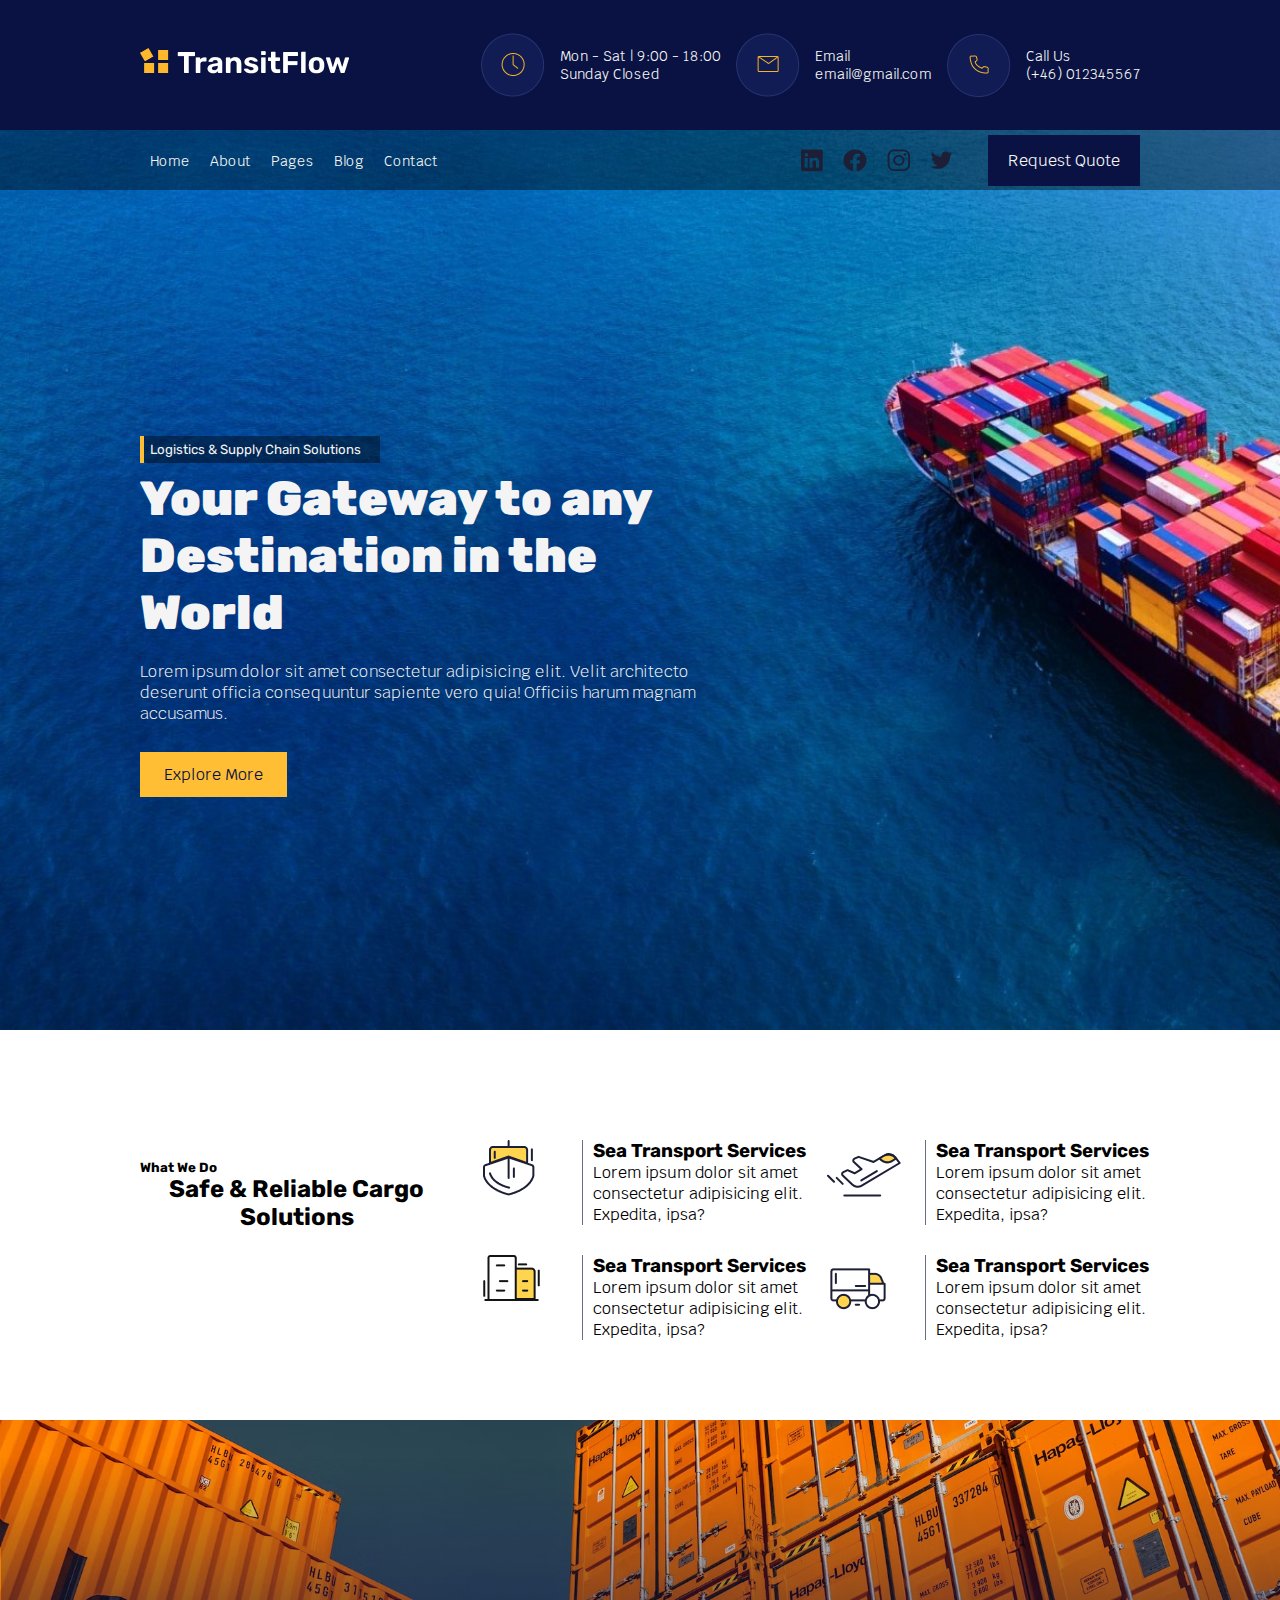
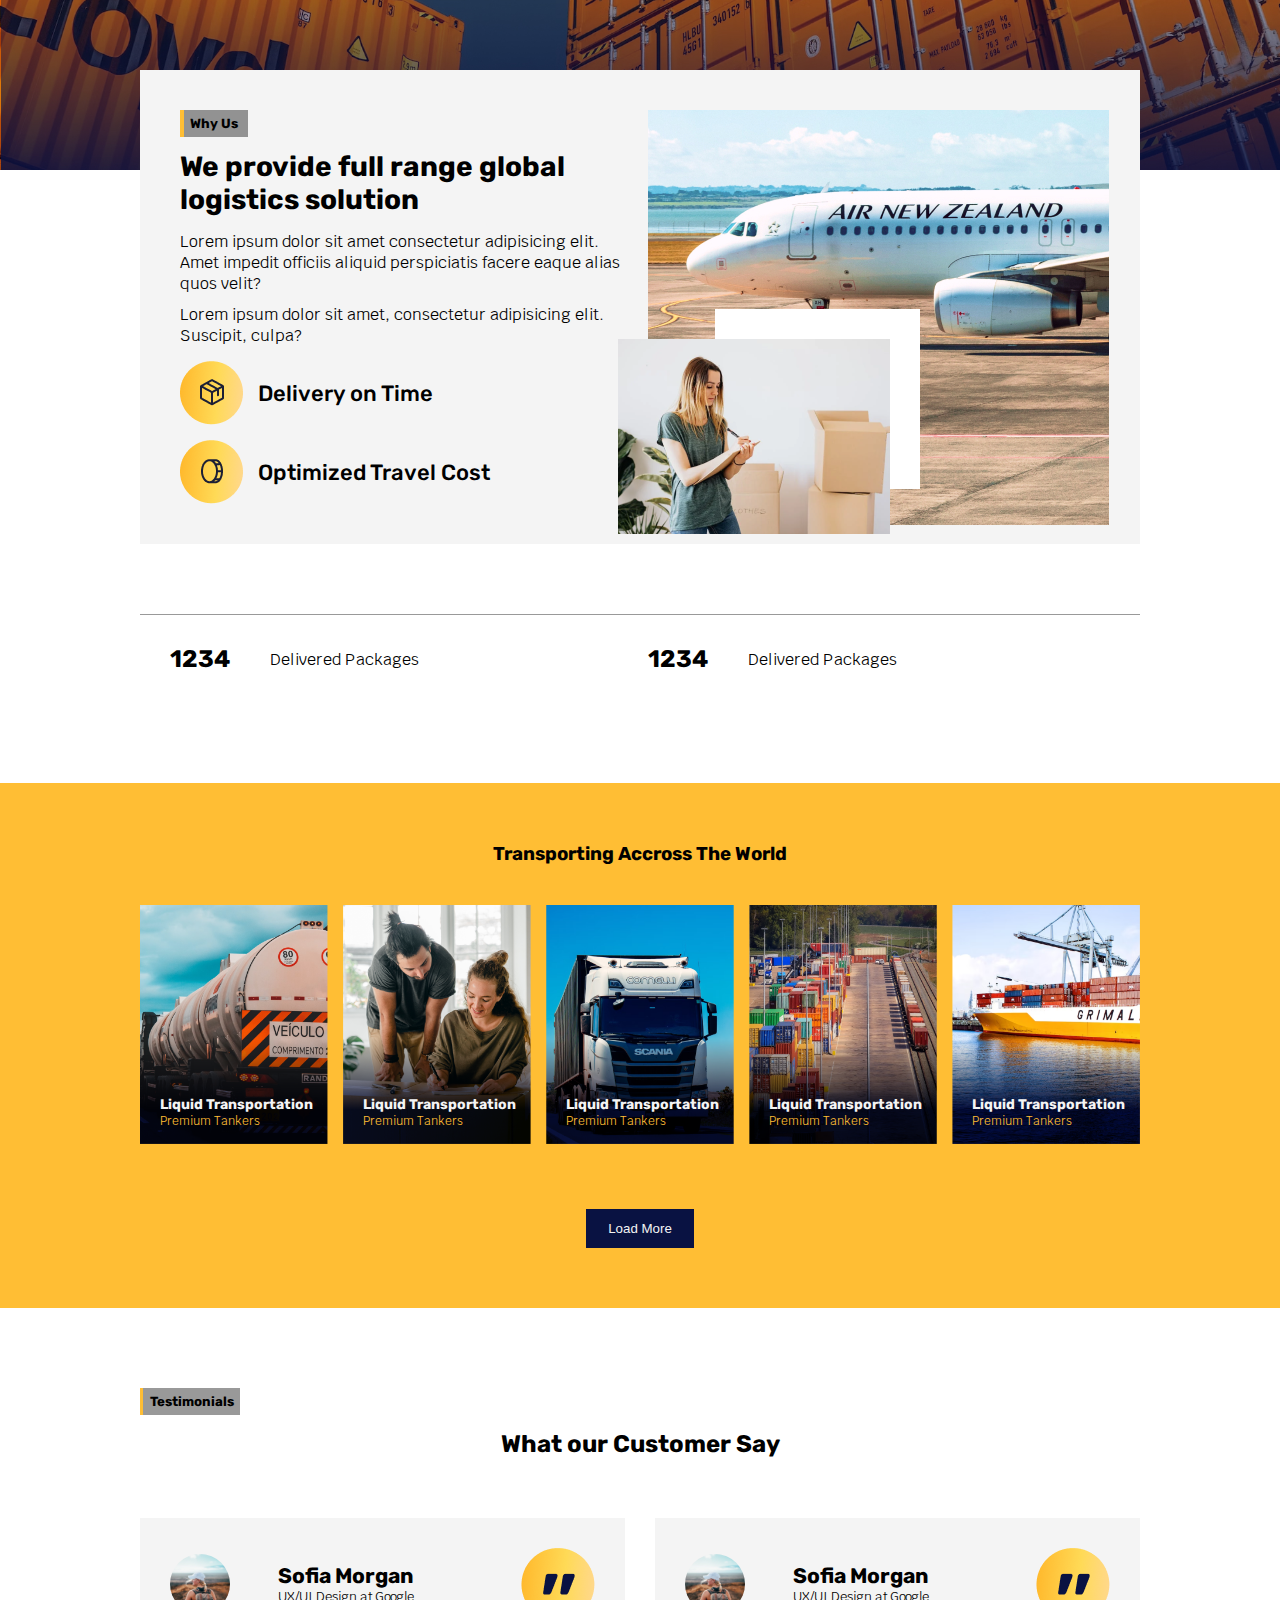
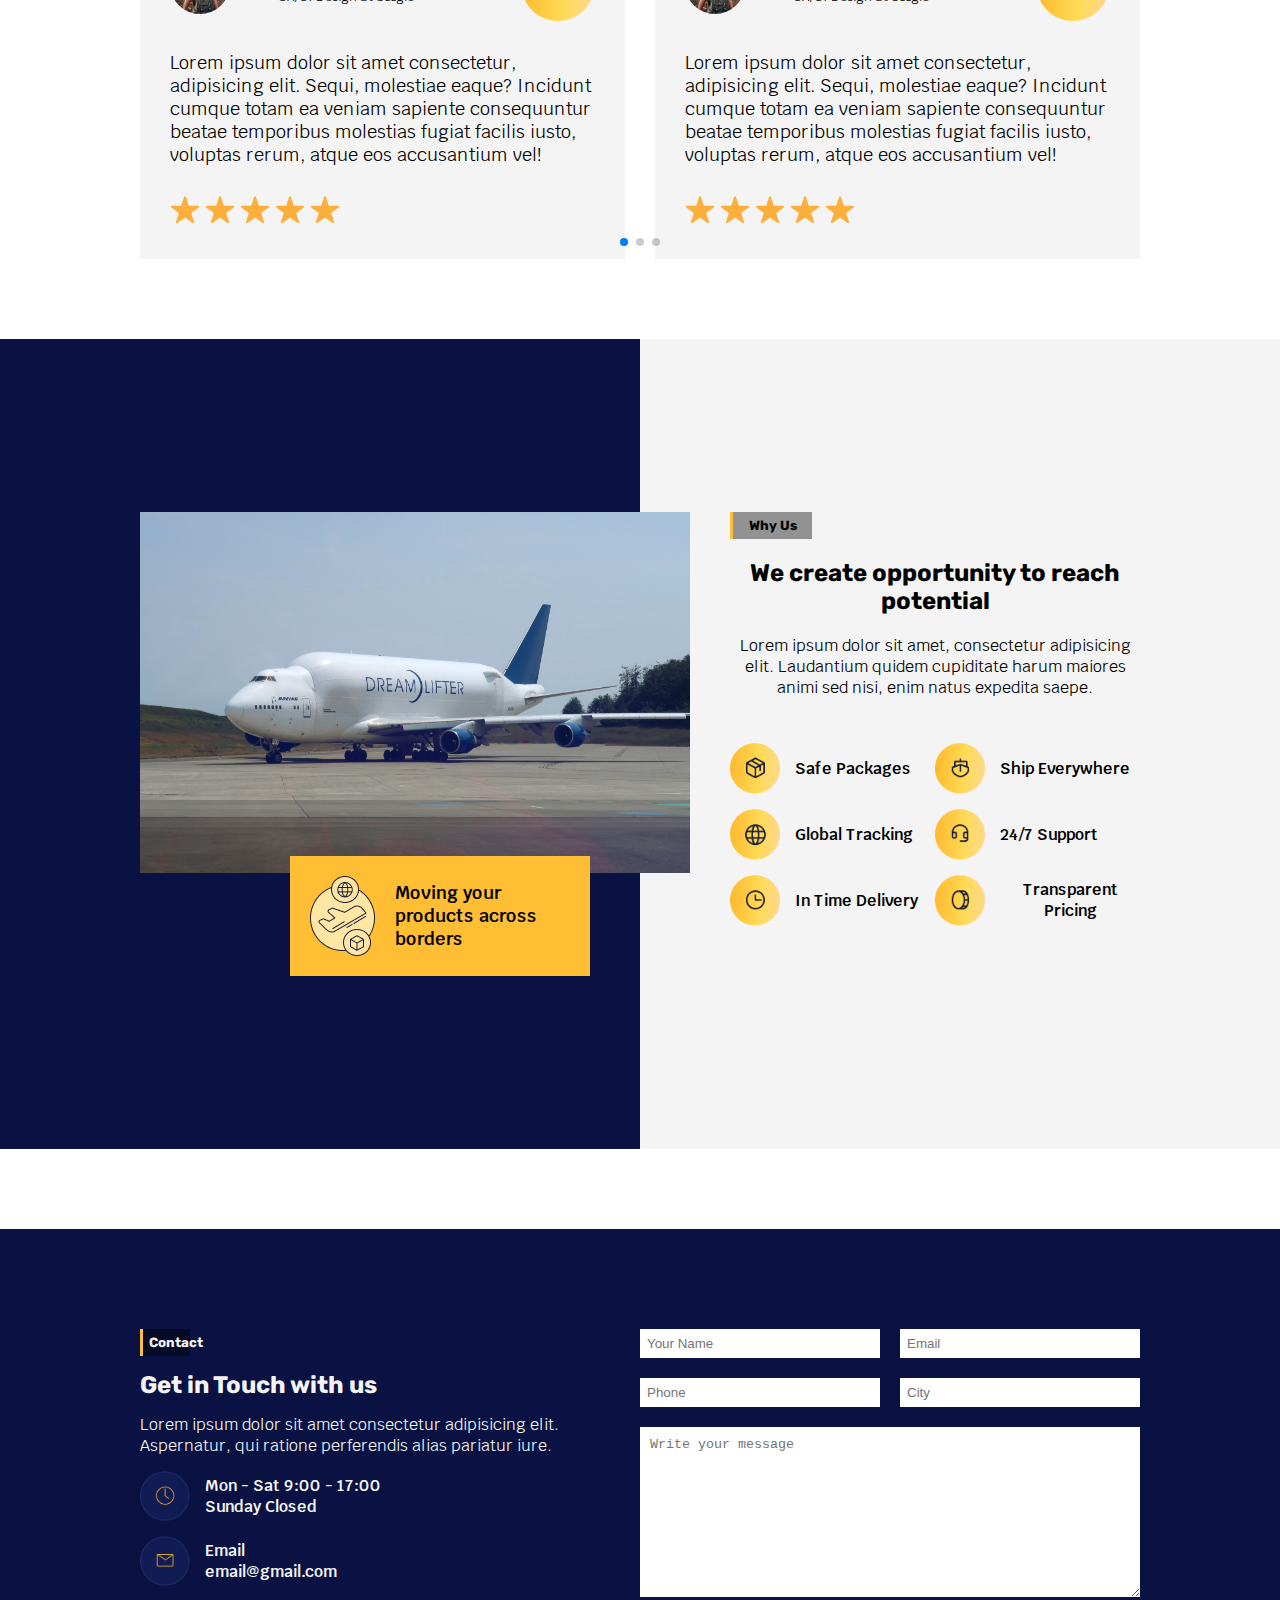
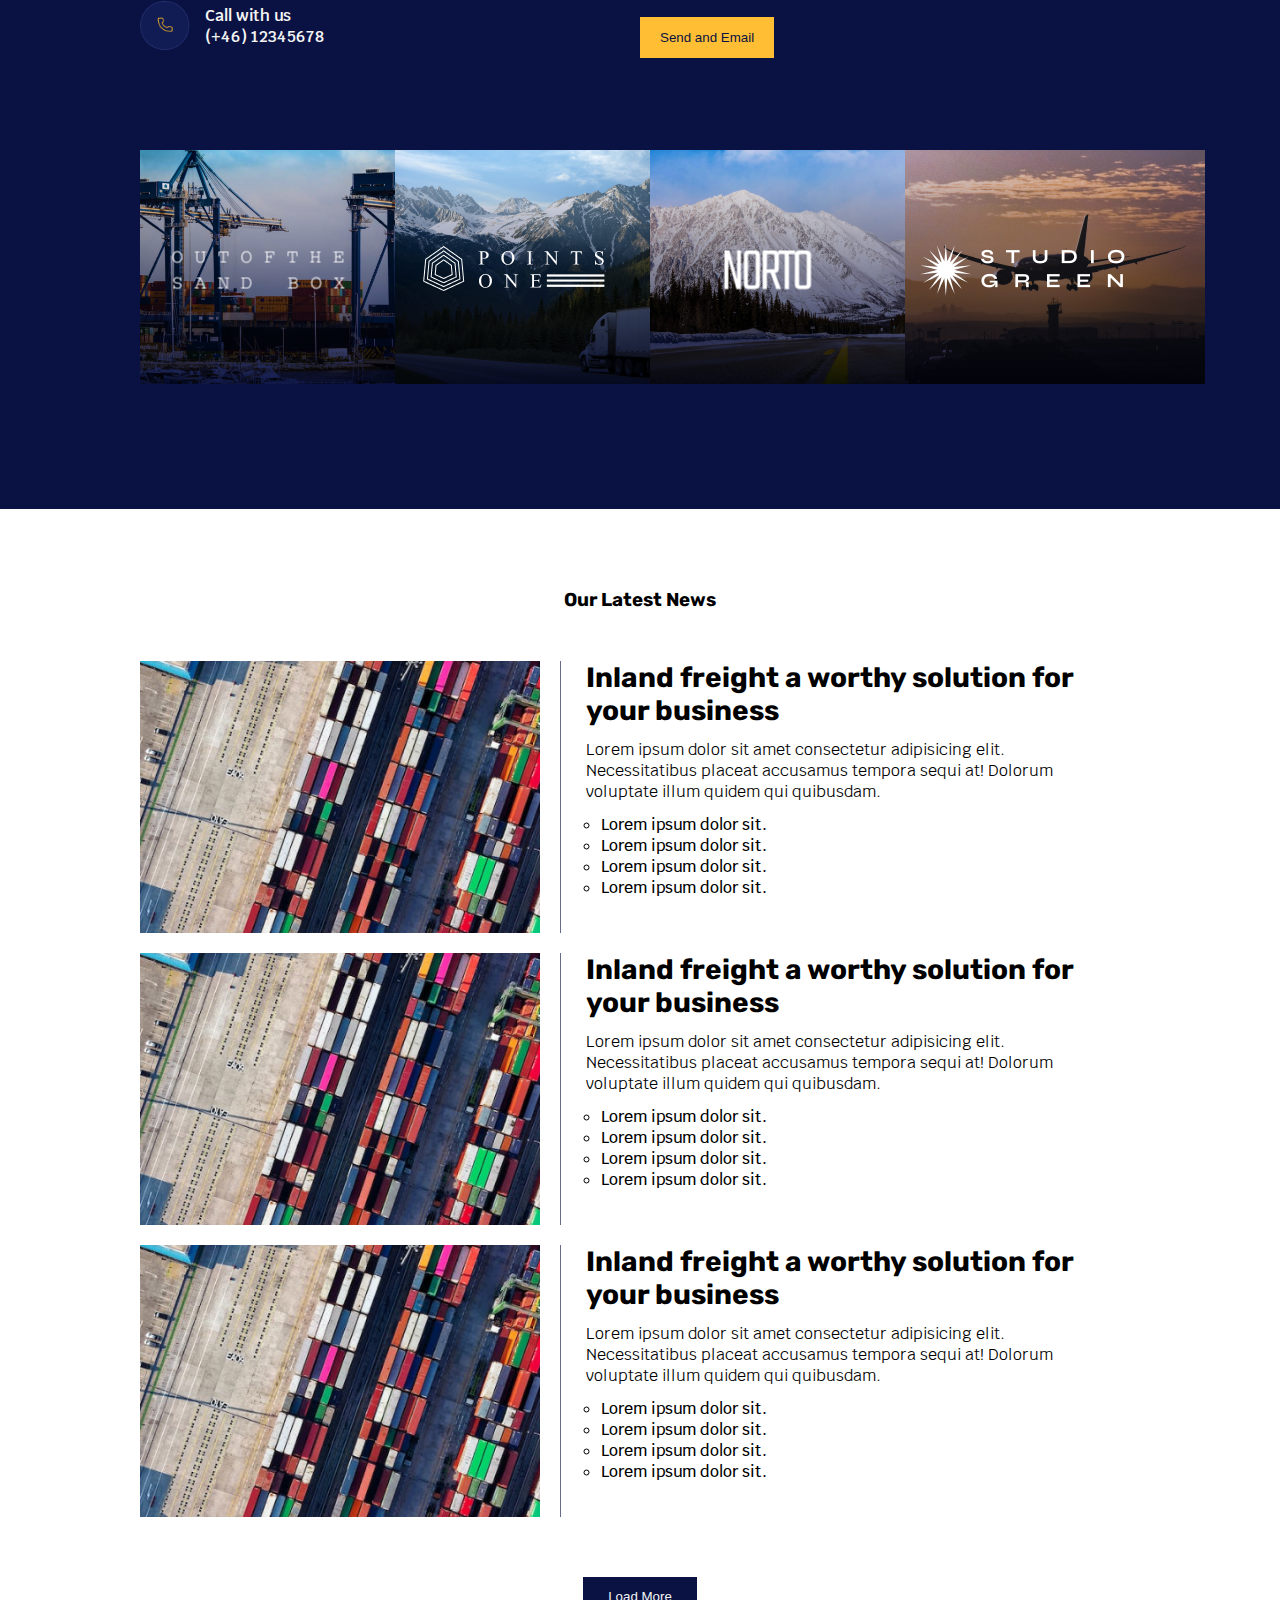
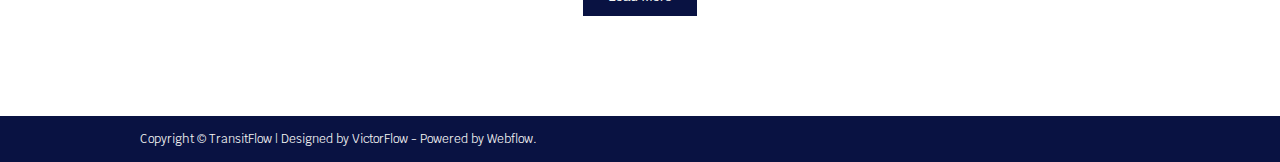
<file: index.html>
<!DOCTYPE html>
<html lang="en">
  <head>
    <meta charset="UTF-8" />
    <meta name="viewport" content="width=device-width, initial-scale=1.0" />
    <title>Home &mdash; Transportation website</title>
    <link rel="stylesheet" href="./css/styles.css" />
    <!-- Link Swiper's CSS -->
    <link
      rel="stylesheet"
      href="https://cdn.jsdelivr.net/npm/swiper@11/swiper-bundle.min.css" />
  </head>
  <body>
    <nav class="top_nav">
      <div class="container top_container">
        <div class="logo_box">
          <img src="./images/Logo.png" alt="" class="logo" />
        </div>
        <div class="top_details">
          <div class="details">
            <img
              src="./images/icons/nav-icon-1.png"
              alt=""
              class="details_icon" />
            <div class="details_text">
              <p>Mon - Sat | 9:00 - 18:00</p>
              <p>Sunday Closed</p>
            </div>
          </div>
          <div class="details">
            <img
              src="./images/icons/nav-icon-2.png"
              alt=""
              class="details_icon" />
            <div class="details_text">
              <p>Email</p>
              <p>email@gmail.com</p>
            </div>
          </div>
          <div class="details">
            <img
              src="./images/icons/nav-icon-3.png"
              alt=""
              class="details_icon" />
            <div class="details_text">
              <p>Call Us</p>
              <p>(+46) 012345567</p>
            </div>
          </div>
        </div>
      </div>
    </nav>
    <header class="header">
      <nav class="nav">
        <div class="container nav_container">
          <ul class="nav_list">
            <li class="nav_item"><a href="/" class="nav_link">Home</a></li>
            <li class="nav_item">
              <a href="./about.html" class="nav_link">About</a>
            </li>
            <li class="nav_item"><a href="#" class="nav_link">Pages</a></li>
            <li class="nav_item">
              <a href="./blog.html" class="nav_link">Blog</a>
            </li>
            <li class="nav_item">
              <a href="./contact.html" class="nav_link">Contact</a>
            </li>
          </ul>
          <div class="nav_right">
            <div class="nav_icons">
              <img src="./images/icons/linkedin.png" alt="" class="nav_icon" />
              <img src="./images/icons/facebook.png" alt="" class="nav_icon" />
              <img src="./images/icons/instagram.png" alt="" class="nav_icon" />
              <img src="./images/icons/twitter.png" alt="" class="nav_icon" />
            </div>
            <a href="#" class="nav_btn">Request Quote</a>
          </div>
        </div>
      </nav>
      <div class="container header_container">
        <div class="header_wrapper">
          <h5 class="header_secondary_title">
            Logistics & Supply Chain Solutions
          </h5>
          <h1 class="header_main_title">
            Your Gateway to any Destination in the World
          </h1>
          <p class="header_p">
            Lorem ipsum dolor sit amet consectetur adipisicing elit. Velit
            architecto deserunt officia consequuntur sapiente vero quia!
            Officiis harum magnam accusamus.
          </p>
          <a href="#" class="header_btn">Explore More</a>
        </div>
      </div>
    </header>
    <main>
      <section class="section">
        <div class="container services_container">
          <div class="service services_heading">
            <span>
              <h5 class="secondary_header">What We Do</h5>
              <h2 class="section_title">Safe & Reliable Cargo Solutions</h2>
            </span>
          </div>
          <div class="service">
            <div class="service_content">
              <img
                src="./images/icons/service-1.png"
                alt=""
                class="service_icon" />
              <div class="service_details">
                <h3 class="services_title">Sea Transport Services</h3>
                <p class="services_text">
                  Lorem ipsum dolor sit amet consectetur adipisicing elit.
                  Expedita, ipsa?
                </p>
              </div>
            </div>
            <div class="service_content">
              <img
                src="./images/icons/service-2.png"
                alt=""
                class="service_icon" />
              <div class="service_details">
                <h3 class="services_title">Sea Transport Services</h3>
                <p class="services_text">
                  Lorem ipsum dolor sit amet consectetur adipisicing elit.
                  Expedita, ipsa?
                </p>
              </div>
            </div>
          </div>
          <div class="service">
            <div class="service_content">
              <img
                src="./images/icons/service-3.svg"
                alt=""
                class="service_icon" />
              <div class="service_details">
                <h3 class="services_title">Sea Transport Services</h3>
                <p class="services_text">
                  Lorem ipsum dolor sit amet consectetur adipisicing elit.
                  Expedita, ipsa?
                </p>
              </div>
            </div>
            <div class="service_content">
              <img
                src="./images/icons/service-4.png"
                alt=""
                class="service_icon" />
              <div class="service_details">
                <h3 class="services_title">Sea Transport Services</h3>
                <p class="services_text">
                  Lorem ipsum dolor sit amet consectetur adipisicing elit.
                  Expedita, ipsa?
                </p>
              </div>
            </div>
          </div>
        </div>
      </section>
      <section class="section">
        <div class="why"></div>
        <div class="container">
          <div class="why_container">
            <div class="why_content">
              <h5 class="why_secondary_heading">Why Us</h5>
              <h2 class="why_primary_heading">
                We provide full range global logistics solution
              </h2>
              <p class="why_p">
                Lorem ipsum dolor sit amet consectetur adipisicing elit. Amet
                impedit officiis aliquid perspiciatis facere eaque alias quos
                velit?
              </p>
              <p class="why_p">
                Lorem ipsum dolor sit amet, consectetur adipisicing elit.
                Suscipit, culpa?
              </p>
              <div class="why_icon_box">
                <img src="./images/icons/box.png" alt="" class="why_icon" />
                <h5>Delivery on Time</h5>
              </div>
              <div class="why_icon_box">
                <img src="./images/icons/price.png" alt="" class="why_icon" />
                <h5>Optimized Travel Cost</h5>
              </div>
            </div>
            <div class="why_images">
              <img src="./images/why-us-1.jpg" alt="" class="why_img_1" />
              <img src="./images/why-us-2.png" alt="" class="why_img_2" />
            </div>
          </div>
          <div class="counter">
            <div class="delivered">
              <h2 class="counter_number">1234</h2>
              <p class="counter_p">Delivered Packages</p>
            </div>
            <div class="clients">
              <h2 class="counter_number">1234</h2>
              <p class="counter_p">Delivered Packages</p>
            </div>
          </div>
        </div>
      </section>
      <section class="section">
        <div class="transport">
          <div class="container">
            <h3 class="transport_heading">Transporting Accross The World</h3>
            <div class="transport_container">
              <div class="transport_card">
                <img
                  src="./images/transport-1.png"
                  alt=""
                  class="transport_img" />
                <div class="transport_content">
                  <h3 class="transport_title">Liquid Transportation</h3>
                  <p class="transport_p">Premium Tankers</p>
                </div>
              </div>
              <div class="transport_card">
                <img
                  src="./images/transport-2.png"
                  alt=""
                  class="transport_img" />
                <div class="transport_content">
                  <h3 class="transport_title">Liquid Transportation</h3>
                  <p class="transport_p">Premium Tankers</p>
                </div>
              </div>
              <div class="transport_card">
                <img
                  src="./images/transport-3.png"
                  alt=""
                  class="transport_img" />
                <div class="transport_content">
                  <h3 class="transport_title">Liquid Transportation</h3>
                  <p class="transport_p">Premium Tankers</p>
                </div>
              </div>
              <div class="transport_card">
                <img
                  src="./images/transport-4.png"
                  alt=""
                  class="transport_img" />
                <div class="transport_content">
                  <h3 class="transport_title">Liquid Transportation</h3>
                  <p class="transport_p">Premium Tankers</p>
                </div>
              </div>
              <div class="transport_card">
                <img
                  src="./images/transport-5.png"
                  alt=""
                  class="transport_img" />
                <div class="transport_content">
                  <h3 class="transport_title">Liquid Transportation</h3>
                  <p class="transport_p">Premium Tankers</p>
                </div>
              </div>
            </div>
            <div class="btn_container">
              <button class="transport_btn">Load More</button>
            </div>
          </div>
        </div>
      </section>
      <section class="section">
        <div class="container">
          <div class="section_header">
            <h5>Testimonials</h5>
            <h2 class="section_main_title">What our Customer Say</h2>
          </div>
          <!-- Swiper -->
          <div class="swiper mySwiper">
            <div class="swiper-wrapper">
              <div class="swiper-slide">
                <div class="review_card">
                  <div class="review_user">
                    <img src="./images/user.jpg" alt="" class="review_img" />
                    <div class="user_details">
                      <h3 class="user_name">Sofia Morgan</h3>
                      <p class="user_designation">UX/UI Design at Google</p>
                    </div>
                    <img
                      src="./images/icons/quote.png"
                      alt=""
                      class="review_quote" />
                  </div>
                  <p class="review_p">
                    Lorem ipsum dolor sit amet consectetur, adipisicing elit.
                    Sequi, molestiae eaque? Incidunt cumque totam ea veniam
                    sapiente consequuntur beatae temporibus molestias fugiat
                    facilis iusto, voluptas rerum, atque eos accusantium vel!
                  </p>
                  <div class="review_rating">
                    <img
                      src="./images/icons/Star.png"
                      alt=""
                      class="review_star" />
                    <img
                      src="./images/icons/Star.png"
                      alt=""
                      class="review_star" />
                    <img
                      src="./images/icons/Star.png"
                      alt=""
                      class="review_star" />
                    <img
                      src="./images/icons/Star.png"
                      alt=""
                      class="review_star" />
                    <img
                      src="./images/icons/Star.png"
                      alt=""
                      class="review_star" />
                  </div>
                </div>
              </div>
              <div class="swiper-slide">
                <div class="review_card">
                  <div class="review_user">
                    <img src="./images/user.jpg" alt="" class="review_img" />
                    <div class="user_details">
                      <h3 class="user_name">Sofia Morgan</h3>
                      <p class="user_designation">UX/UI Design at Google</p>
                    </div>
                    <img
                      src="./images/icons/quote.png"
                      alt=""
                      class="review_quote" />
                  </div>
                  <p class="review_p">
                    Lorem ipsum dolor sit amet consectetur, adipisicing elit.
                    Sequi, molestiae eaque? Incidunt cumque totam ea veniam
                    sapiente consequuntur beatae temporibus molestias fugiat
                    facilis iusto, voluptas rerum, atque eos accusantium vel!
                  </p>
                  <div class="review_rating">
                    <img
                      src="./images/icons/Star.png"
                      alt=""
                      class="review_star" />
                    <img
                      src="./images/icons/Star.png"
                      alt=""
                      class="review_star" />
                    <img
                      src="./images/icons/Star.png"
                      alt=""
                      class="review_star" />
                    <img
                      src="./images/icons/Star.png"
                      alt=""
                      class="review_star" />
                    <img
                      src="./images/icons/Star.png"
                      alt=""
                      class="review_star" />
                  </div>
                </div>
              </div>
              <div class="swiper-slide">
                <div class="review_card">
                  <div class="review_user">
                    <img src="./images/user.jpg" alt="" class="review_img" />
                    <div class="user_details">
                      <h3 class="user_name">Sofia Morgan</h3>
                      <p class="user_designation">UX/UI Design at Google</p>
                    </div>
                    <img
                      src="./images/icons/quote.png"
                      alt=""
                      class="review_quote" />
                  </div>
                  <p class="review_p">
                    Lorem ipsum dolor sit amet consectetur, adipisicing elit.
                    Sequi, molestiae eaque? Incidunt cumque totam ea veniam
                    sapiente consequuntur beatae temporibus molestias fugiat
                    facilis iusto, voluptas rerum, atque eos accusantium vel!
                  </p>
                  <div class="review_rating">
                    <img
                      src="./images/icons/Star.png"
                      alt=""
                      class="review_star" />
                    <img
                      src="./images/icons/Star.png"
                      alt=""
                      class="review_star" />
                    <img
                      src="./images/icons/Star.png"
                      alt=""
                      class="review_star" />
                    <img
                      src="./images/icons/Star.png"
                      alt=""
                      class="review_star" />
                    <img
                      src="./images/icons/Star.png"
                      alt=""
                      class="review_star" />
                  </div>
                </div>
              </div>
              <div class="swiper-slide">
                <div class="review_card">
                  <div class="review_user">
                    <img src="./images/user.jpg" alt="" class="review_img" />
                    <div class="user_details">
                      <h3 class="user_name">Sofia Morgan</h3>
                      <p class="user_designation">UX/UI Design at Google</p>
                    </div>
                    <img
                      src="./images/icons/quote.png"
                      alt=""
                      class="review_quote" />
                  </div>
                  <p class="review_p">
                    Lorem ipsum dolor sit amet consectetur, adipisicing elit.
                    Sequi, molestiae eaque? Incidunt cumque totam ea veniam
                    sapiente consequuntur beatae temporibus molestias fugiat
                    facilis iusto, voluptas rerum, atque eos accusantium vel!
                  </p>
                  <div class="review_rating">
                    <img
                      src="./images/icons/Star.png"
                      alt=""
                      class="review_star" />
                    <img
                      src="./images/icons/Star.png"
                      alt=""
                      class="review_star" />
                    <img
                      src="./images/icons/Star.png"
                      alt=""
                      class="review_star" />
                    <img
                      src="./images/icons/Star.png"
                      alt=""
                      class="review_star" />
                    <img
                      src="./images/icons/Star.png"
                      alt=""
                      class="review_star" />
                  </div>
                </div>
              </div>
            </div>
            <div class="swiper-pagination"></div>
          </div>
        </div>
      </section>
      <section class="section">
        <div class="choose">
          <div class="choose_wrapper">
            <div class="choose_left"></div>
            <div class="choose_right"></div>
          </div>
          <div class="container choose_container">
            <div class="choose_container_wrapper">
              <div class="choose_img_box">
                <img src="./images/choosen.png" alt="" class="choose_img" />
                <div class="choose_tag">
                  <img
                    src="./images/icons/jet.png"
                    alt=""
                    class="choose_tag_img" />
                  <p class="choose_tag_text">
                    Moving your products across borders
                  </p>
                </div>
              </div>
              <div class="choose_content">
                <div class="section_header">
                  <h5 class="heading_5">Why Us</h5>
                  <h2 class="section_main_title">
                    We create opportunity to reach potential
                  </h2>
                  <p class="choose_p">
                    Lorem ipsum dolor sit amet, consectetur adipisicing elit.
                    Laudantium quidem cupiditate harum maiores animi sed nisi,
                    enim natus expedita saepe.
                  </p>
                  <div class="icon_boxes">
                    <div class="icon_box">
                      <img
                        src="./images/icons/box.png"
                        alt=""
                        class="icon_box_icon" />
                      <p class="icon_box_test">Safe Packages</p>
                    </div>
                    <div class="icon_box">
                      <img
                        src="./images/icons/mouse.png"
                        alt=""
                        class="icon_box_icon" />
                      <p class="icon_box_test">Ship Everywhere</p>
                    </div>
                    <div class="icon_box">
                      <img
                        src="./images/icons/globe.png"
                        alt=""
                        class="icon_box_icon" />
                      <p class="icon_box_test">Global Tracking</p>
                    </div>
                    <div class="icon_box">
                      <img
                        src="./images/icons/support.png"
                        alt=""
                        class="icon_box_icon" />
                      <p class="icon_box_test">24/7 Support</p>
                    </div>
                    <div class="icon_box">
                      <img
                        src="./images/icons/clock.png"
                        alt=""
                        class="icon_box_icon" />
                      <p class="icon_box_test">In Time Delivery</p>
                    </div>
                    <div class="icon_box">
                      <img
                        src="./images/icons/price.png"
                        alt=""
                        class="icon_box_icon" />
                      <p class="icon_box_test">Transparent Pricing</p>
                    </div>
                  </div>
                </div>
              </div>
            </div>
          </div>
        </div>
      </section>
      <section class="section">
        <div class="contact">
          <div class="container contact_container">
            <div class="contact_details">
              <div class="section_header form_section_header">
                <h5>Contact</h5>
                <h2 class="section_main_title">Get in Touch with us</h2>
                <p class="contact_p">
                  Lorem ipsum dolor sit amet consectetur adipisicing elit.
                  Aspernatur, qui ratione perferendis alias pariatur iure.
                </p>
                <div class="contact_boxes">
                  <div class="icon_box icons_box_contact">
                    <img
                      src="./images/icons/nav-icon-1.png"
                      alt=""
                      class="icon_box_icon" />
                    <span
                      ><p class="icon_box_test">Mon - Sat 9:00 - 17:00</p>
                      <p class="icon_box_test">Sunday Closed</p></span
                    >
                  </div>
                  <div class="icon_box icons_box_contact">
                    <img
                      src="./images/icons/nav-icon-2.png"
                      alt=""
                      class="icon_box_icon" />
                    <span
                      ><p class="icon_box_test">Email</p>
                      <p class="icon_box_test">email@gmail.com</p></span
                    >
                  </div>
                  <div class="icon_box icons_box_contact">
                    <img
                      src="./images/icons/nav-icon-3.png"
                      alt=""
                      class="icon_box_icon" />
                    <span
                      ><p class="icon_box_test">Call with us</p>
                      <p class="icon_box_test">(+46) 12345678</p></span
                    >
                  </div>
                </div>
              </div>
            </div>
            <div class="contact_form">
              <form action="">
                <div class="form_containers">
                  <div class="form_container">
                    <input
                      type="text"
                      class="form_input"
                      placeholder="Your Name" />
                  </div>
                  <div class="form_container">
                    <input type="text" class="form_input" placeholder="Email" />
                  </div>
                  <div class="form_container">
                    <input type="text" class="form_input" placeholder="Phone" />
                  </div>
                  <div class="form_container">
                    <input type="text" class="form_input" placeholder="City" />
                  </div>
                </div>
                <textarea
                  name="message"
                  id=""
                  cols="30"
                  rows="10"
                  class="form_text"
                  placeholder="Write your message"></textarea>
                <button class="form_btn">Send and Email</button>
              </form>
            </div>
          </div>
          <div class="container gallery_container">
            <div class="galley_item">
              <img src="./images/customer-1.png" alt="" class="gallery_img" />
              <img
                src="./images/gallery-1.png"
                alt=""
                class="gallery_img_logo" />
            </div>
            <div class="galley_item">
              <img src="./images/customer-2.png" alt="" class="gallery_img" />
              <img
                src="./images/gallery-2.png"
                alt=""
                class="gallery_img_logo" />
            </div>
            <div class="galley_item">
              <img src="./images/customer-3.png" alt="" class="gallery_img" />
              <img
                src="./images/gallery-3.png"
                alt=""
                class="gallery_img_logo" />
            </div>
            <div class="galley_item">
              <img src="./images/customer-4.png" alt="" class="gallery_img" />
              <img
                src="./images/gallery-4.png"
                alt=""
                class="gallery_img_logo" />
            </div>
          </div>
        </div>
      </section>
      <section class="section">
        <div class="container">
          <h3 class="section_header">Our Latest News</h3>
          <div class="news_container">
            <div class="news">
              <img src="./images/blog-1.png" alt="" class="news_img" />
              <div class="news_content">
                <h3 class="news_title">
                  Inland freight a worthy solution for your business
                </h3>
                <p class="news_p">
                  Lorem ipsum dolor sit amet consectetur adipisicing elit.
                  Necessitatibus placeat accusamus tempora sequi at! Dolorum
                  voluptate illum quidem qui quibusdam.
                </p>
                <ul class="news_list">
                  <li class="news_item">Lorem ipsum dolor sit.</li>
                  <li class="news_item">Lorem ipsum dolor sit.</li>
                  <li class="news_item">Lorem ipsum dolor sit.</li>
                  <li class="news_item">Lorem ipsum dolor sit.</li>
                </ul>
              </div>
            </div>
            <div class="news">
              <img src="./images/blog-1.png" alt="" class="news_img" />
              <div class="news_content">
                <h3 class="news_title">
                  Inland freight a worthy solution for your business
                </h3>
                <p class="news_p">
                  Lorem ipsum dolor sit amet consectetur adipisicing elit.
                  Necessitatibus placeat accusamus tempora sequi at! Dolorum
                  voluptate illum quidem qui quibusdam.
                </p>
                <ul class="news_list">
                  <li class="news_item">Lorem ipsum dolor sit.</li>
                  <li class="news_item">Lorem ipsum dolor sit.</li>
                  <li class="news_item">Lorem ipsum dolor sit.</li>
                  <li class="news_item">Lorem ipsum dolor sit.</li>
                </ul>
              </div>
            </div>
            <div class="news">
              <img src="./images/blog-1.png" alt="" class="news_img" />
              <div class="news_content">
                <h3 class="news_title">
                  Inland freight a worthy solution for your business
                </h3>
                <p class="news_p">
                  Lorem ipsum dolor sit amet consectetur adipisicing elit.
                  Necessitatibus placeat accusamus tempora sequi at! Dolorum
                  voluptate illum quidem qui quibusdam.
                </p>
                <ul class="news_list">
                  <li class="news_item">Lorem ipsum dolor sit.</li>
                  <li class="news_item">Lorem ipsum dolor sit.</li>
                  <li class="news_item">Lorem ipsum dolor sit.</li>
                  <li class="news_item">Lorem ipsum dolor sit.</li>
                </ul>
              </div>
            </div>
          </div>
          <div class="news_btn_container">
            <button class="news_btn">Load More</button>
          </div>
        </div>
      </section>
    </main>
    <footer class="footer">
      <div class="container">
        <p class="footer_p">
          Copyright © TransitFlow | Designed by VictorFlow - Powered by Webflow.
        </p>
      </div>
    </footer>

    <!-- Swiper JS -->
    <script src="https://cdn.jsdelivr.net/npm/swiper@11/swiper-bundle.min.js"></script>

    <!-- Initialize Swiper -->
    <script>
      var swiper = new Swiper(".mySwiper", {
        slidesPerView: 2,
        spaceBetween: 30,
        pagination: {
          el: ".swiper-pagination",
          clickable: true,
        },
      });
    </script>
  </body>
</html>
</file>
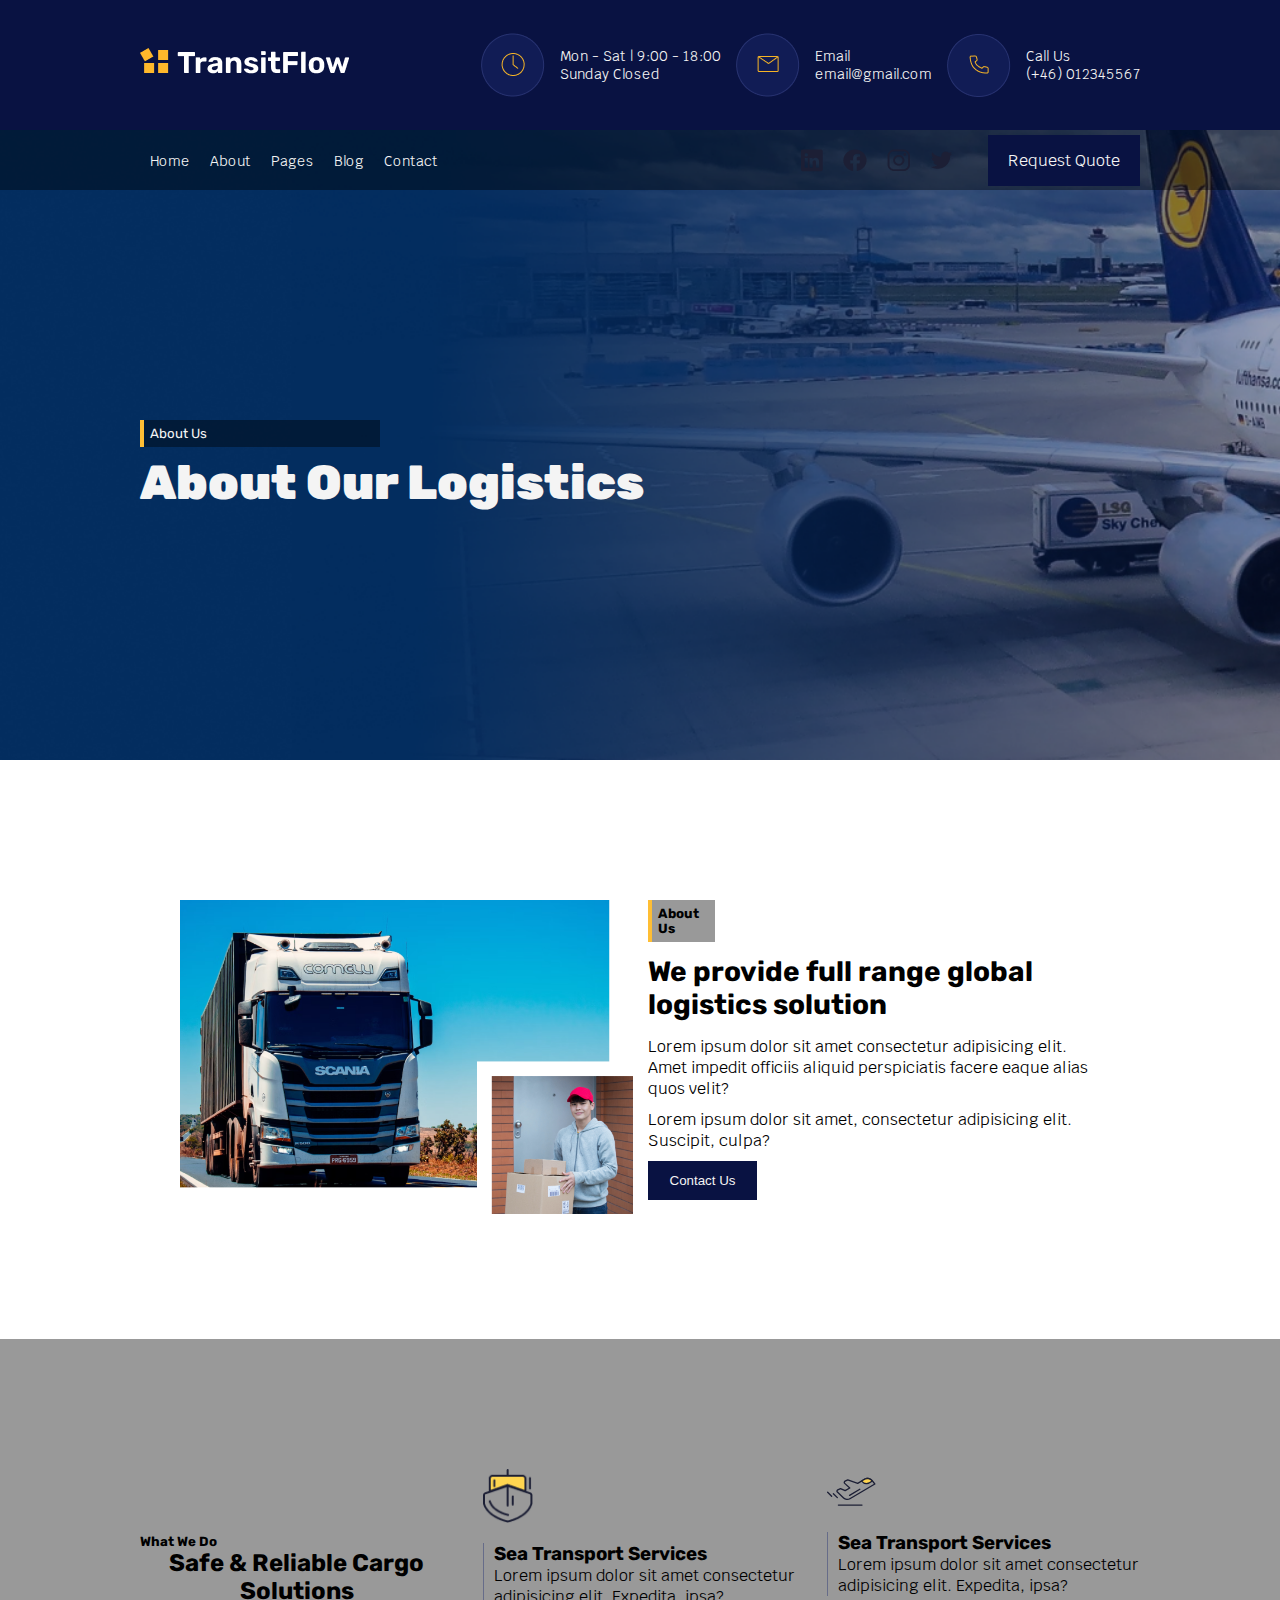
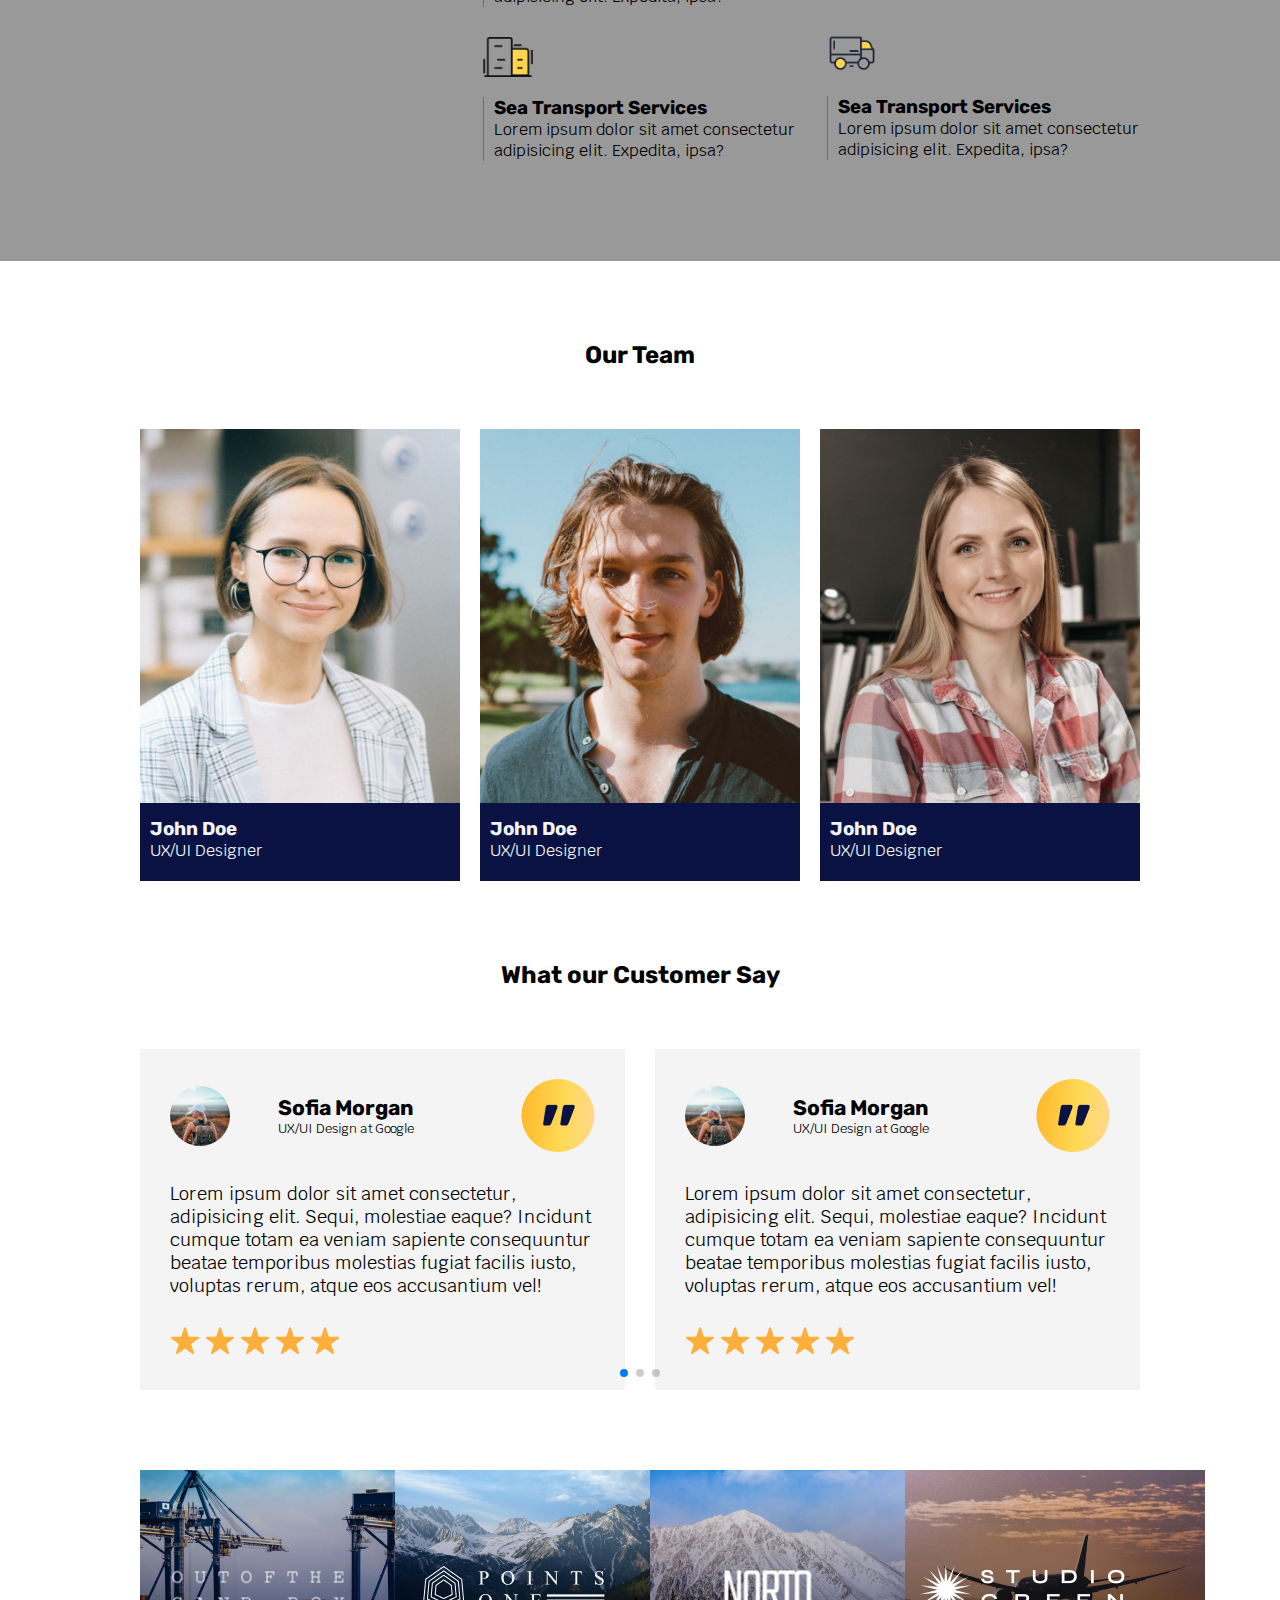
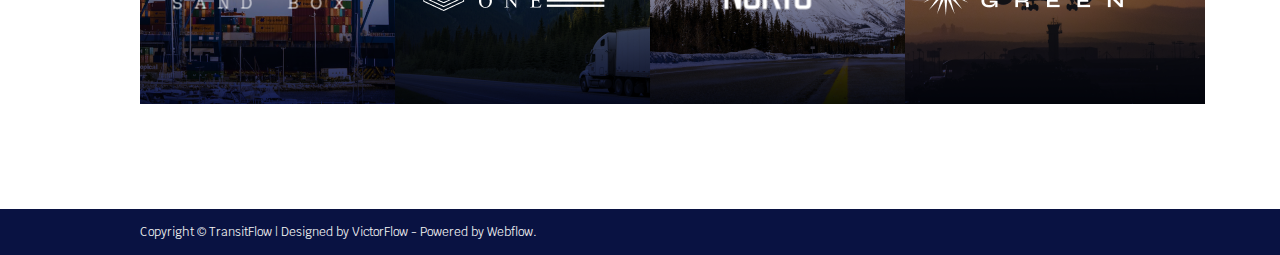
<file: about.html>
<!DOCTYPE html>
<html lang="en">
  <head>
    <meta charset="UTF-8" />
    <meta name="viewport" content="width=device-width, initial-scale=1.0" />
    <title>About Us &mdash; Transportation website</title>
    <link rel="stylesheet" href="./css/styles.css" />
    <!-- Link Swiper's CSS -->
    <link
      rel="stylesheet"
      href="https://cdn.jsdelivr.net/npm/swiper@11/swiper-bundle.min.css" />
  </head>
  <body>
    <nav class="top_nav">
      <div class="container top_container">
        <div class="logo_box">
          <img src="./images/Logo.png" alt="" class="logo" />
        </div>
        <div class="top_details">
          <div class="details">
            <img
              src="./images/icons/nav-icon-1.png"
              alt=""
              class="details_icon" />
            <div class="details_text">
              <p>Mon - Sat | 9:00 - 18:00</p>
              <p>Sunday Closed</p>
            </div>
          </div>
          <div class="details">
            <img
              src="./images/icons/nav-icon-2.png"
              alt=""
              class="details_icon" />
            <div class="details_text">
              <p>Email</p>
              <p>email@gmail.com</p>
            </div>
          </div>
          <div class="details">
            <img
              src="./images/icons/nav-icon-3.png"
              alt=""
              class="details_icon" />
            <div class="details_text">
              <p>Call Us</p>
              <p>(+46) 012345567</p>
            </div>
          </div>
        </div>
      </div>
    </nav>
    <header class="mini_header about_mini_header">
      <nav class="nav">
        <div class="container nav_container">
          <ul class="nav_list">
            <li class="nav_item"><a href="/" class="nav_link">Home</a></li>
            <li class="nav_item">
              <a href="./about.html" class="nav_link">About</a>
            </li>
            <li class="nav_item"><a href="#" class="nav_link">Pages</a></li>
            <li class="nav_item">
              <a href="./blog.html" class="nav_link">Blog</a>
            </li>
            <li class="nav_item">
              <a href="./contact.html" class="nav_link">Contact</a>
            </li>
          </ul>
          <div class="nav_right">
            <div class="nav_icons">
              <img src="./images/icons/linkedin.png" alt="" class="nav_icon" />
              <img src="./images/icons/facebook.png" alt="" class="nav_icon" />
              <img src="./images/icons/instagram.png" alt="" class="nav_icon" />
              <img src="./images/icons/twitter.png" alt="" class="nav_icon" />
            </div>
            <a href="#" class="nav_btn">Request Quote</a>
          </div>
        </div>
      </nav>
      <div class="container mini_header_container">
        <div class="header_wrapper">
          <h5 class="header_secondary_title">About Us</h5>
          <h1 class="header_main_title">About Our Logistics</h1>
        </div>
      </div>
    </header>
    <main>
      <section class="section">
        <div class="container">
          <div class="why_container about_why_container">
            <div class="about_why_images">
              <img src="./images/about.png" alt="" class="about_img" />
            </div>
            <div class="why_content">
              <h5 class="why_secondary_heading">About Us</h5>
              <h2 class="why_primary_heading">
                We provide full range global logistics solution
              </h2>
              <p class="why_p">
                Lorem ipsum dolor sit amet consectetur adipisicing elit. Amet
                impedit officiis aliquid perspiciatis facere eaque alias quos
                velit?
              </p>
              <p class="why_p">
                Lorem ipsum dolor sit amet, consectetur adipisicing elit.
                Suscipit, culpa?
              </p>
              <button class="transport_btn">Contact Us</button>
            </div>
          </div>
        </div>
      </section>
      <section class="section about_services">
        <div class="container services_container">
          <div class="service services_heading">
            <span>
              <h5 class="secondary_header">What We Do</h5>
              <h2 class="section_title">Safe & Reliable Cargo Solutions</h2>
            </span>
          </div>
          <div class="service">
            <div class="service_content about_service_content">
              <img
                src="./images/icons/service-1.png"
                alt=""
                class="service_icon about_service_icon" />
              <div class="service_details">
                <h3 class="services_title">Sea Transport Services</h3>
                <p class="services_text">
                  Lorem ipsum dolor sit amet consectetur adipisicing elit.
                  Expedita, ipsa?
                </p>
              </div>
            </div>
            <div class="service_content about_service_content">
              <img
                src="./images/icons/service-2.png"
                alt=""
                class="service_icon about_service_icon" />
              <div class="service_details">
                <h3 class="services_title">Sea Transport Services</h3>
                <p class="services_text">
                  Lorem ipsum dolor sit amet consectetur adipisicing elit.
                  Expedita, ipsa?
                </p>
              </div>
            </div>
          </div>
          <div class="service">
            <div class="service_content about_service_content">
              <img
                src="./images/icons/service-3.svg"
                alt=""
                class="service_icon about_service_icon" />
              <div class="service_details">
                <h3 class="services_title">Sea Transport Services</h3>
                <p class="services_text">
                  Lorem ipsum dolor sit amet consectetur adipisicing elit.
                  Expedita, ipsa?
                </p>
              </div>
            </div>
            <div class="service_content about_service_content">
              <img
                src="./images/icons/service-4.png"
                alt=""
                class="service_icon about_service_icon" />
              <div class="service_details">
                <h3 class="services_title">Sea Transport Services</h3>
                <p class="services_text">
                  Lorem ipsum dolor sit amet consectetur adipisicing elit.
                  Expedita, ipsa?
                </p>
              </div>
            </div>
          </div>
        </div>
      </section>

      <section class="section">
        <div class="container">
          <h2 class="section_title">Our Team</h2>
          <div class="team">
            <div class="team_card">
              <img src="./images/team-1.png" alt="" class="team_img" />
              <div class="team_footer">
                <h3 class="team_name">John Doe</h3>
                <p class="team_designation">UX/UI Designer</p>
              </div>
            </div>
            <div class="team_card">
              <img src="./images/team-2.png" alt="" class="team_img" />
              <div class="team_footer">
                <h3 class="team_name">John Doe</h3>
                <p class="team_designation">UX/UI Designer</p>
              </div>
            </div>
            <div class="team_card">
              <img src="./images/team-3.png" alt="" class="team_img" />
              <div class="team_footer">
                <h3 class="team_name">John Doe</h3>
                <p class="team_designation">UX/UI Designer</p>
              </div>
            </div>
          </div>
        </div>
      </section>
      <section class="section">
        <div class="container">
          <div class="section_header">
            <h2 class="section_main_title">What our Customer Say</h2>
          </div>
          <!-- Swiper -->
          <div class="swiper mySwiper">
            <div class="swiper-wrapper">
              <div class="swiper-slide">
                <div class="review_card">
                  <div class="review_user">
                    <img src="./images/user.jpg" alt="" class="review_img" />
                    <div class="user_details">
                      <h3 class="user_name">Sofia Morgan</h3>
                      <p class="user_designation">UX/UI Design at Google</p>
                    </div>
                    <img
                      src="./images/icons/quote.png"
                      alt=""
                      class="review_quote" />
                  </div>
                  <p class="review_p">
                    Lorem ipsum dolor sit amet consectetur, adipisicing elit.
                    Sequi, molestiae eaque? Incidunt cumque totam ea veniam
                    sapiente consequuntur beatae temporibus molestias fugiat
                    facilis iusto, voluptas rerum, atque eos accusantium vel!
                  </p>
                  <div class="review_rating">
                    <img
                      src="./images/icons/Star.png"
                      alt=""
                      class="review_star" />
                    <img
                      src="./images/icons/Star.png"
                      alt=""
                      class="review_star" />
                    <img
                      src="./images/icons/Star.png"
                      alt=""
                      class="review_star" />
                    <img
                      src="./images/icons/Star.png"
                      alt=""
                      class="review_star" />
                    <img
                      src="./images/icons/Star.png"
                      alt=""
                      class="review_star" />
                  </div>
                </div>
              </div>
              <div class="swiper-slide">
                <div class="review_card">
                  <div class="review_user">
                    <img src="./images/user.jpg" alt="" class="review_img" />
                    <div class="user_details">
                      <h3 class="user_name">Sofia Morgan</h3>
                      <p class="user_designation">UX/UI Design at Google</p>
                    </div>
                    <img
                      src="./images/icons/quote.png"
                      alt=""
                      class="review_quote" />
                  </div>
                  <p class="review_p">
                    Lorem ipsum dolor sit amet consectetur, adipisicing elit.
                    Sequi, molestiae eaque? Incidunt cumque totam ea veniam
                    sapiente consequuntur beatae temporibus molestias fugiat
                    facilis iusto, voluptas rerum, atque eos accusantium vel!
                  </p>
                  <div class="review_rating">
                    <img
                      src="./images/icons/Star.png"
                      alt=""
                      class="review_star" />
                    <img
                      src="./images/icons/Star.png"
                      alt=""
                      class="review_star" />
                    <img
                      src="./images/icons/Star.png"
                      alt=""
                      class="review_star" />
                    <img
                      src="./images/icons/Star.png"
                      alt=""
                      class="review_star" />
                    <img
                      src="./images/icons/Star.png"
                      alt=""
                      class="review_star" />
                  </div>
                </div>
              </div>
              <div class="swiper-slide">
                <div class="review_card">
                  <div class="review_user">
                    <img src="./images/user.jpg" alt="" class="review_img" />
                    <div class="user_details">
                      <h3 class="user_name">Sofia Morgan</h3>
                      <p class="user_designation">UX/UI Design at Google</p>
                    </div>
                    <img
                      src="./images/icons/quote.png"
                      alt=""
                      class="review_quote" />
                  </div>
                  <p class="review_p">
                    Lorem ipsum dolor sit amet consectetur, adipisicing elit.
                    Sequi, molestiae eaque? Incidunt cumque totam ea veniam
                    sapiente consequuntur beatae temporibus molestias fugiat
                    facilis iusto, voluptas rerum, atque eos accusantium vel!
                  </p>
                  <div class="review_rating">
                    <img
                      src="./images/icons/Star.png"
                      alt=""
                      class="review_star" />
                    <img
                      src="./images/icons/Star.png"
                      alt=""
                      class="review_star" />
                    <img
                      src="./images/icons/Star.png"
                      alt=""
                      class="review_star" />
                    <img
                      src="./images/icons/Star.png"
                      alt=""
                      class="review_star" />
                    <img
                      src="./images/icons/Star.png"
                      alt=""
                      class="review_star" />
                  </div>
                </div>
              </div>
              <div class="swiper-slide">
                <div class="review_card">
                  <div class="review_user">
                    <img src="./images/user.jpg" alt="" class="review_img" />
                    <div class="user_details">
                      <h3 class="user_name">Sofia Morgan</h3>
                      <p class="user_designation">UX/UI Design at Google</p>
                    </div>
                    <img
                      src="./images/icons/quote.png"
                      alt=""
                      class="review_quote" />
                  </div>
                  <p class="review_p">
                    Lorem ipsum dolor sit amet consectetur, adipisicing elit.
                    Sequi, molestiae eaque? Incidunt cumque totam ea veniam
                    sapiente consequuntur beatae temporibus molestias fugiat
                    facilis iusto, voluptas rerum, atque eos accusantium vel!
                  </p>
                  <div class="review_rating">
                    <img
                      src="./images/icons/Star.png"
                      alt=""
                      class="review_star" />
                    <img
                      src="./images/icons/Star.png"
                      alt=""
                      class="review_star" />
                    <img
                      src="./images/icons/Star.png"
                      alt=""
                      class="review_star" />
                    <img
                      src="./images/icons/Star.png"
                      alt=""
                      class="review_star" />
                    <img
                      src="./images/icons/Star.png"
                      alt=""
                      class="review_star" />
                  </div>
                </div>
              </div>
            </div>
            <div class="swiper-pagination"></div>
          </div>
        </div>
      </section>
      <section class="section">
        <div class="container gallery_container">
          <div class="galley_item">
            <img src="./images/customer-1.png" alt="" class="gallery_img" />
            <img src="./images/gallery-1.png" alt="" class="gallery_img_logo" />
          </div>
          <div class="galley_item">
            <img src="./images/customer-2.png" alt="" class="gallery_img" />
            <img src="./images/gallery-2.png" alt="" class="gallery_img_logo" />
          </div>
          <div class="galley_item">
            <img src="./images/customer-3.png" alt="" class="gallery_img" />
            <img src="./images/gallery-3.png" alt="" class="gallery_img_logo" />
          </div>
          <div class="galley_item">
            <img src="./images/customer-4.png" alt="" class="gallery_img" />
            <img src="./images/gallery-4.png" alt="" class="gallery_img_logo" />
          </div>
        </div>
      </section>
    </main>
    <footer class="footer">
      <div class="container">
        <p class="footer_p">
          Copyright © TransitFlow | Designed by VictorFlow - Powered by Webflow.
        </p>
      </div>
    </footer>

    <!-- Swiper JS -->
    <script src="https://cdn.jsdelivr.net/npm/swiper@11/swiper-bundle.min.js"></script>

    <!-- Initialize Swiper -->
    <script>
      var swiper = new Swiper(".mySwiper", {
        slidesPerView: 2,
        spaceBetween: 30,
        pagination: {
          el: ".swiper-pagination",
          clickable: true,
        },
      });
    </script>
  </body>
</html>
</file>
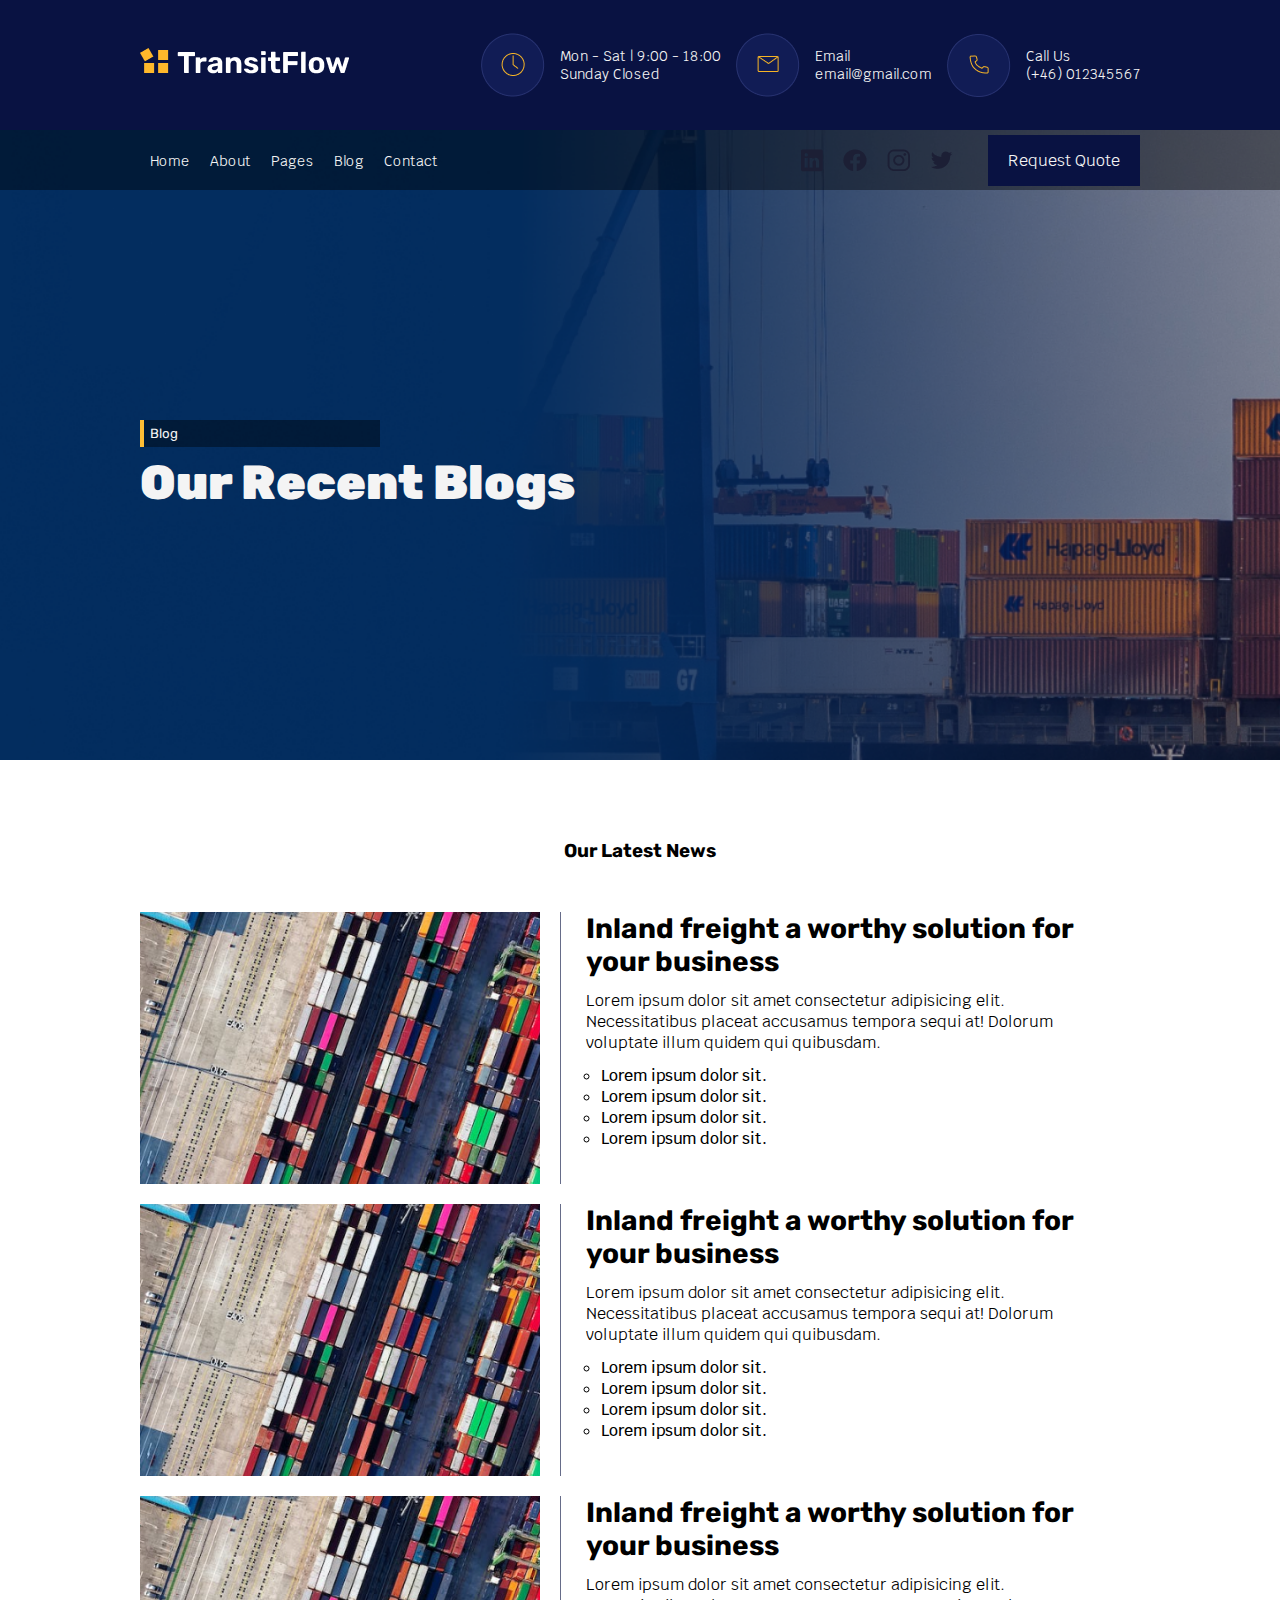
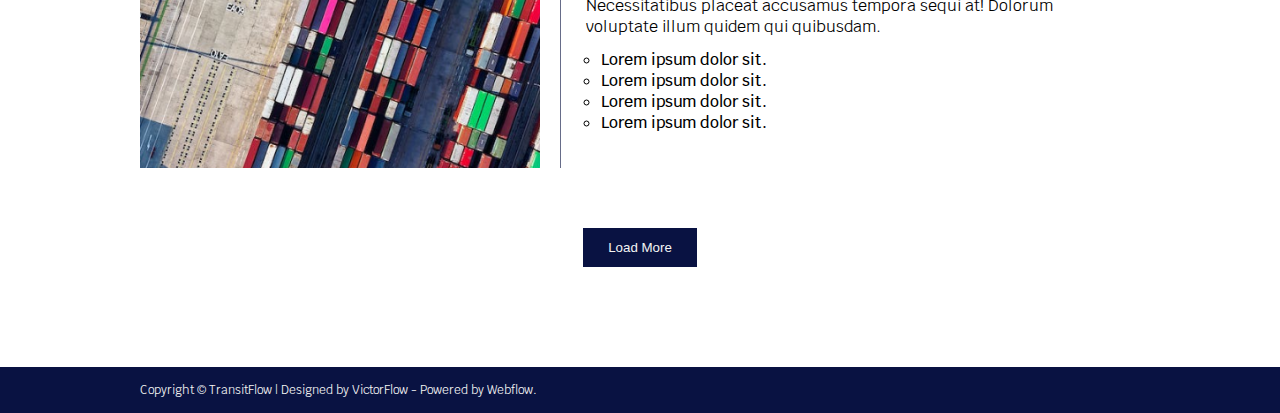
<file: blog.html>
<!DOCTYPE html>
<html lang="en">
  <head>
    <meta charset="UTF-8" />
    <meta name="viewport" content="width=device-width, initial-scale=1.0" />
    <title>Services &mdash; Transportation website</title>
    <link rel="stylesheet" href="./css/styles.css" />
    <!-- Link Swiper's CSS -->
    <link
      rel="stylesheet"
      href="https://cdn.jsdelivr.net/npm/swiper@11/swiper-bundle.min.css" />
  </head>
  <body>
    <nav class="top_nav">
      <div class="container top_container">
        <div class="logo_box">
          <img src="./images/Logo.png" alt="" class="logo" />
        </div>
        <div class="top_details">
          <div class="details">
            <img
              src="./images/icons/nav-icon-1.png"
              alt=""
              class="details_icon" />
            <div class="details_text">
              <p>Mon - Sat | 9:00 - 18:00</p>
              <p>Sunday Closed</p>
            </div>
          </div>
          <div class="details">
            <img
              src="./images/icons/nav-icon-2.png"
              alt=""
              class="details_icon" />
            <div class="details_text">
              <p>Email</p>
              <p>email@gmail.com</p>
            </div>
          </div>
          <div class="details">
            <img
              src="./images/icons/nav-icon-3.png"
              alt=""
              class="details_icon" />
            <div class="details_text">
              <p>Call Us</p>
              <p>(+46) 012345567</p>
            </div>
          </div>
        </div>
      </div>
    </nav>
    <header class="mini_header blog_mini_header">
      <nav class="nav">
        <div class="container nav_container">
          <ul class="nav_list">
            <li class="nav_item"><a href="/" class="nav_link">Home</a></li>
            <li class="nav_item">
              <a href="./about.html" class="nav_link">About</a>
            </li>
            <li class="nav_item"><a href="#" class="nav_link">Pages</a></li>
            <li class="nav_item">
              <a href="./blog.html" class="nav_link">Blog</a>
            </li>
            <li class="nav_item">
              <a href="./contact.html" class="nav_link">Contact</a>
            </li>
          </ul>
          <div class="nav_right">
            <div class="nav_icons">
              <img src="./images/icons/linkedin.png" alt="" class="nav_icon" />
              <img src="./images/icons/facebook.png" alt="" class="nav_icon" />
              <img src="./images/icons/instagram.png" alt="" class="nav_icon" />
              <img src="./images/icons/twitter.png" alt="" class="nav_icon" />
            </div>
            <a href="#" class="nav_btn">Request Quote</a>
          </div>
        </div>
      </nav>
      <div class="container mini_header_container">
        <div class="header_wrapper">
          <h5 class="header_secondary_title">Blog</h5>
          <h1 class="header_main_title">Our Recent Blogs</h1>
        </div>
      </div>
    </header>
    <main>
      <section class="section">
        <div class="container">
          <h3 class="section_header">Our Latest News</h3>
          <div class="news_container">
            <div class="news">
              <img src="./images/blog-1.png" alt="" class="news_img" />
              <div class="news_content">
                <h3 class="news_title">
                  Inland freight a worthy solution for your business
                </h3>
                <p class="news_p">
                  Lorem ipsum dolor sit amet consectetur adipisicing elit.
                  Necessitatibus placeat accusamus tempora sequi at! Dolorum
                  voluptate illum quidem qui quibusdam.
                </p>
                <ul class="news_list">
                  <li class="news_item">Lorem ipsum dolor sit.</li>
                  <li class="news_item">Lorem ipsum dolor sit.</li>
                  <li class="news_item">Lorem ipsum dolor sit.</li>
                  <li class="news_item">Lorem ipsum dolor sit.</li>
                </ul>
              </div>
            </div>
            <div class="news">
              <img src="./images/blog-1.png" alt="" class="news_img" />
              <div class="news_content">
                <h3 class="news_title">
                  Inland freight a worthy solution for your business
                </h3>
                <p class="news_p">
                  Lorem ipsum dolor sit amet consectetur adipisicing elit.
                  Necessitatibus placeat accusamus tempora sequi at! Dolorum
                  voluptate illum quidem qui quibusdam.
                </p>
                <ul class="news_list">
                  <li class="news_item">Lorem ipsum dolor sit.</li>
                  <li class="news_item">Lorem ipsum dolor sit.</li>
                  <li class="news_item">Lorem ipsum dolor sit.</li>
                  <li class="news_item">Lorem ipsum dolor sit.</li>
                </ul>
              </div>
            </div>
            <div class="news">
              <img src="./images/blog-1.png" alt="" class="news_img" />
              <div class="news_content">
                <h3 class="news_title">
                  Inland freight a worthy solution for your business
                </h3>
                <p class="news_p">
                  Lorem ipsum dolor sit amet consectetur adipisicing elit.
                  Necessitatibus placeat accusamus tempora sequi at! Dolorum
                  voluptate illum quidem qui quibusdam.
                </p>
                <ul class="news_list">
                  <li class="news_item">Lorem ipsum dolor sit.</li>
                  <li class="news_item">Lorem ipsum dolor sit.</li>
                  <li class="news_item">Lorem ipsum dolor sit.</li>
                  <li class="news_item">Lorem ipsum dolor sit.</li>
                </ul>
              </div>
            </div>
          </div>
          <div class="news_btn_container">
            <button class="news_btn">Load More</button>
          </div>
        </div>
      </section>
    </main>
    <footer class="footer">
      <div class="container">
        <p class="footer_p">
          Copyright © TransitFlow | Designed by VictorFlow - Powered by Webflow.
        </p>
      </div>
    </footer>

    <!-- Swiper JS -->
    <script src="https://cdn.jsdelivr.net/npm/swiper@11/swiper-bundle.min.js"></script>

    <!-- Initialize Swiper -->
    <script>
      var swiper = new Swiper(".mySwiper", {
        slidesPerView: 2,
        spaceBetween: 30,
        pagination: {
          el: ".swiper-pagination",
          clickable: true,
        },
      });
    </script>
  </body>
</html>
</file>
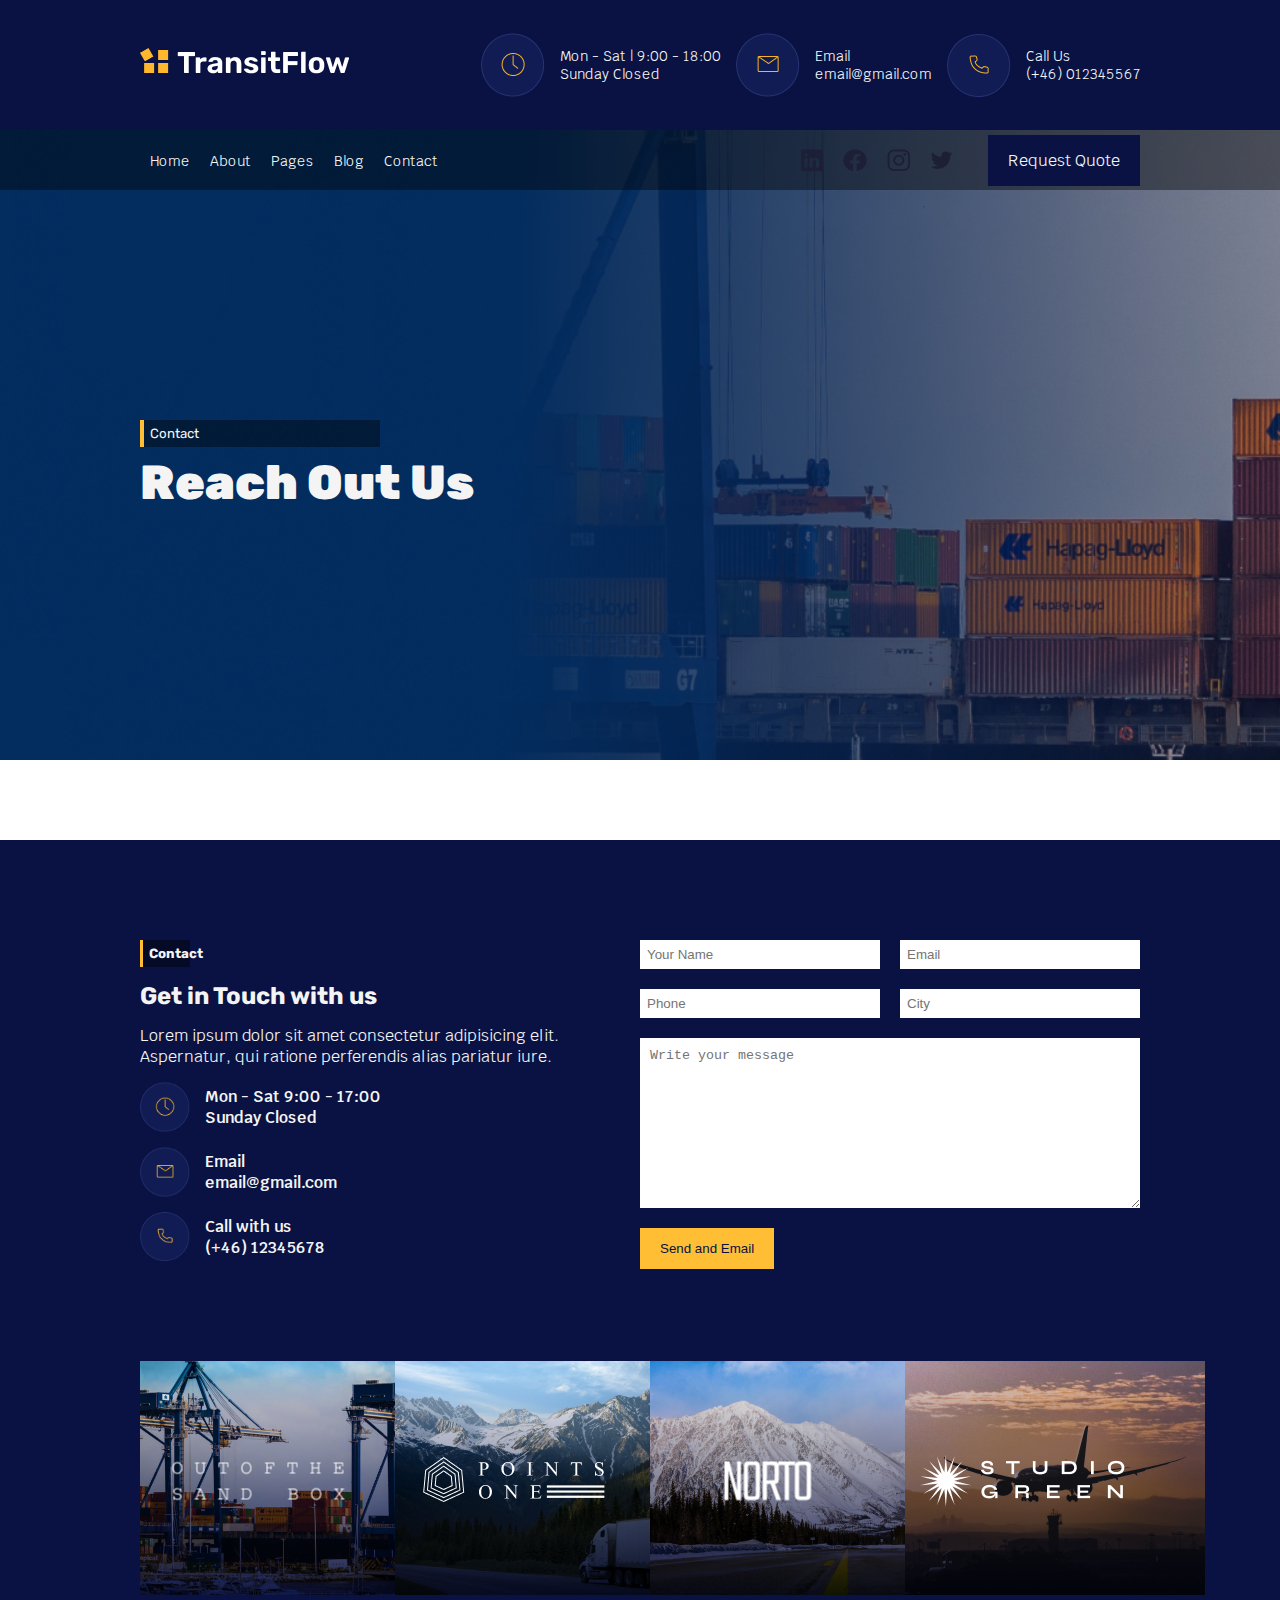
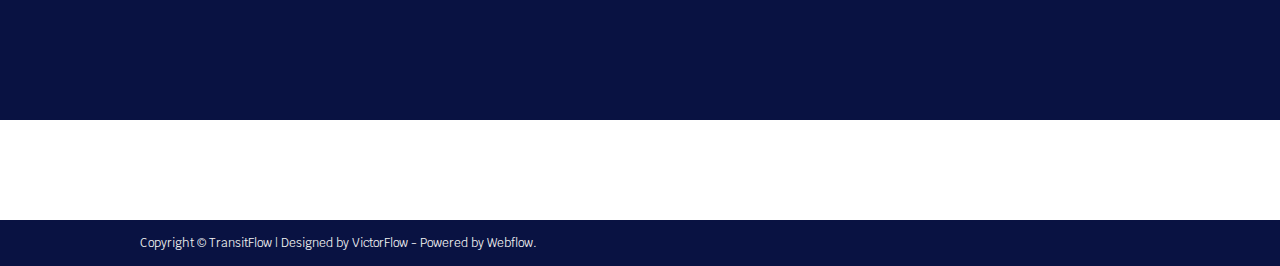
<file: contact.html>
<!DOCTYPE html>
<html lang="en">
  <head>
    <meta charset="UTF-8" />
    <meta name="viewport" content="width=device-width, initial-scale=1.0" />
    <title>Services &mdash; Transportation website</title>
    <link rel="stylesheet" href="./css/styles.css" />
    <!-- Link Swiper's CSS -->
    <link
      rel="stylesheet"
      href="https://cdn.jsdelivr.net/npm/swiper@11/swiper-bundle.min.css" />
  </head>
  <body>
    <nav class="top_nav">
      <div class="container top_container">
        <div class="logo_box">
          <img src="./images/Logo.png" alt="" class="logo" />
        </div>
        <div class="top_details">
          <div class="details">
            <img
              src="./images/icons/nav-icon-1.png"
              alt=""
              class="details_icon" />
            <div class="details_text">
              <p>Mon - Sat | 9:00 - 18:00</p>
              <p>Sunday Closed</p>
            </div>
          </div>
          <div class="details">
            <img
              src="./images/icons/nav-icon-2.png"
              alt=""
              class="details_icon" />
            <div class="details_text">
              <p>Email</p>
              <p>email@gmail.com</p>
            </div>
          </div>
          <div class="details">
            <img
              src="./images/icons/nav-icon-3.png"
              alt=""
              class="details_icon" />
            <div class="details_text">
              <p>Call Us</p>
              <p>(+46) 012345567</p>
            </div>
          </div>
        </div>
      </div>
    </nav>
    <header class="mini_header blog_mini_header">
      <nav class="nav">
        <div class="container nav_container">
          <ul class="nav_list">
            <li class="nav_item"><a href="/" class="nav_link">Home</a></li>
            <li class="nav_item">
              <a href="./about.html" class="nav_link">About</a>
            </li>
            <li class="nav_item"><a href="#" class="nav_link">Pages</a></li>
            <li class="nav_item">
              <a href="./blog.html" class="nav_link">Blog</a>
            </li>
            <li class="nav_item">
              <a href="./contact.html" class="nav_link">Contact</a>
            </li>
          </ul>
          <div class="nav_right">
            <div class="nav_icons">
              <img src="./images/icons/linkedin.png" alt="" class="nav_icon" />
              <img src="./images/icons/facebook.png" alt="" class="nav_icon" />
              <img src="./images/icons/instagram.png" alt="" class="nav_icon" />
              <img src="./images/icons/twitter.png" alt="" class="nav_icon" />
            </div>
            <a href="#" class="nav_btn">Request Quote</a>
          </div>
        </div>
      </nav>
      <div class="container mini_header_container">
        <div class="header_wrapper">
          <h5 class="header_secondary_title">Contact</h5>
          <h1 class="header_main_title">Reach Out Us</h1>
        </div>
      </div>
    </header>
    <main>
      <section class="section">
        <div class="contact">
          <div class="container contact_container">
            <div class="contact_details">
              <div class="section_header form_section_header">
                <h5>Contact</h5>
                <h2 class="section_main_title">Get in Touch with us</h2>
                <p class="contact_p">
                  Lorem ipsum dolor sit amet consectetur adipisicing elit.
                  Aspernatur, qui ratione perferendis alias pariatur iure.
                </p>
                <div class="contact_boxes">
                  <div class="icon_box icons_box_contact">
                    <img
                      src="./images/icons/nav-icon-1.png"
                      alt=""
                      class="icon_box_icon" />
                    <span
                      ><p class="icon_box_test">Mon - Sat 9:00 - 17:00</p>
                      <p class="icon_box_test">Sunday Closed</p></span
                    >
                  </div>
                  <div class="icon_box icons_box_contact">
                    <img
                      src="./images/icons/nav-icon-2.png"
                      alt=""
                      class="icon_box_icon" />
                    <span
                      ><p class="icon_box_test">Email</p>
                      <p class="icon_box_test">email@gmail.com</p></span
                    >
                  </div>
                  <div class="icon_box icons_box_contact">
                    <img
                      src="./images/icons/nav-icon-3.png"
                      alt=""
                      class="icon_box_icon" />
                    <span
                      ><p class="icon_box_test">Call with us</p>
                      <p class="icon_box_test">(+46) 12345678</p></span
                    >
                  </div>
                </div>
              </div>
            </div>
            <div class="contact_form">
              <form action="">
                <div class="form_containers">
                  <div class="form_container">
                    <input
                      type="text"
                      class="form_input"
                      placeholder="Your Name" />
                  </div>
                  <div class="form_container">
                    <input type="text" class="form_input" placeholder="Email" />
                  </div>
                  <div class="form_container">
                    <input type="text" class="form_input" placeholder="Phone" />
                  </div>
                  <div class="form_container">
                    <input type="text" class="form_input" placeholder="City" />
                  </div>
                </div>
                <textarea
                  name="message"
                  id=""
                  cols="30"
                  rows="10"
                  class="form_text"
                  placeholder="Write your message"></textarea>
                <button class="form_btn">Send and Email</button>
              </form>
            </div>
          </div>
          <div class="container gallery_container">
            <div class="galley_item">
              <img src="./images/customer-1.png" alt="" class="gallery_img" />
              <img
                src="./images/gallery-1.png"
                alt=""
                class="gallery_img_logo" />
            </div>
            <div class="galley_item">
              <img src="./images/customer-2.png" alt="" class="gallery_img" />
              <img
                src="./images/gallery-2.png"
                alt=""
                class="gallery_img_logo" />
            </div>
            <div class="galley_item">
              <img src="./images/customer-3.png" alt="" class="gallery_img" />
              <img
                src="./images/gallery-3.png"
                alt=""
                class="gallery_img_logo" />
            </div>
            <div class="galley_item">
              <img src="./images/customer-4.png" alt="" class="gallery_img" />
              <img
                src="./images/gallery-4.png"
                alt=""
                class="gallery_img_logo" />
            </div>
          </div>
        </div>
      </section>
    </main>
    <footer class="footer">
      <div class="container">
        <p class="footer_p">
          Copyright © TransitFlow | Designed by VictorFlow - Powered by Webflow.
        </p>
      </div>
    </footer>

    <!-- Swiper JS -->
    <script src="https://cdn.jsdelivr.net/npm/swiper@11/swiper-bundle.min.js"></script>

    <!-- Initialize Swiper -->
    <script>
      var swiper = new Swiper(".mySwiper", {
        slidesPerView: 2,
        spaceBetween: 30,
        pagination: {
          el: ".swiper-pagination",
          clickable: true,
        },
      });
    </script>
  </body>
</html>
</file>
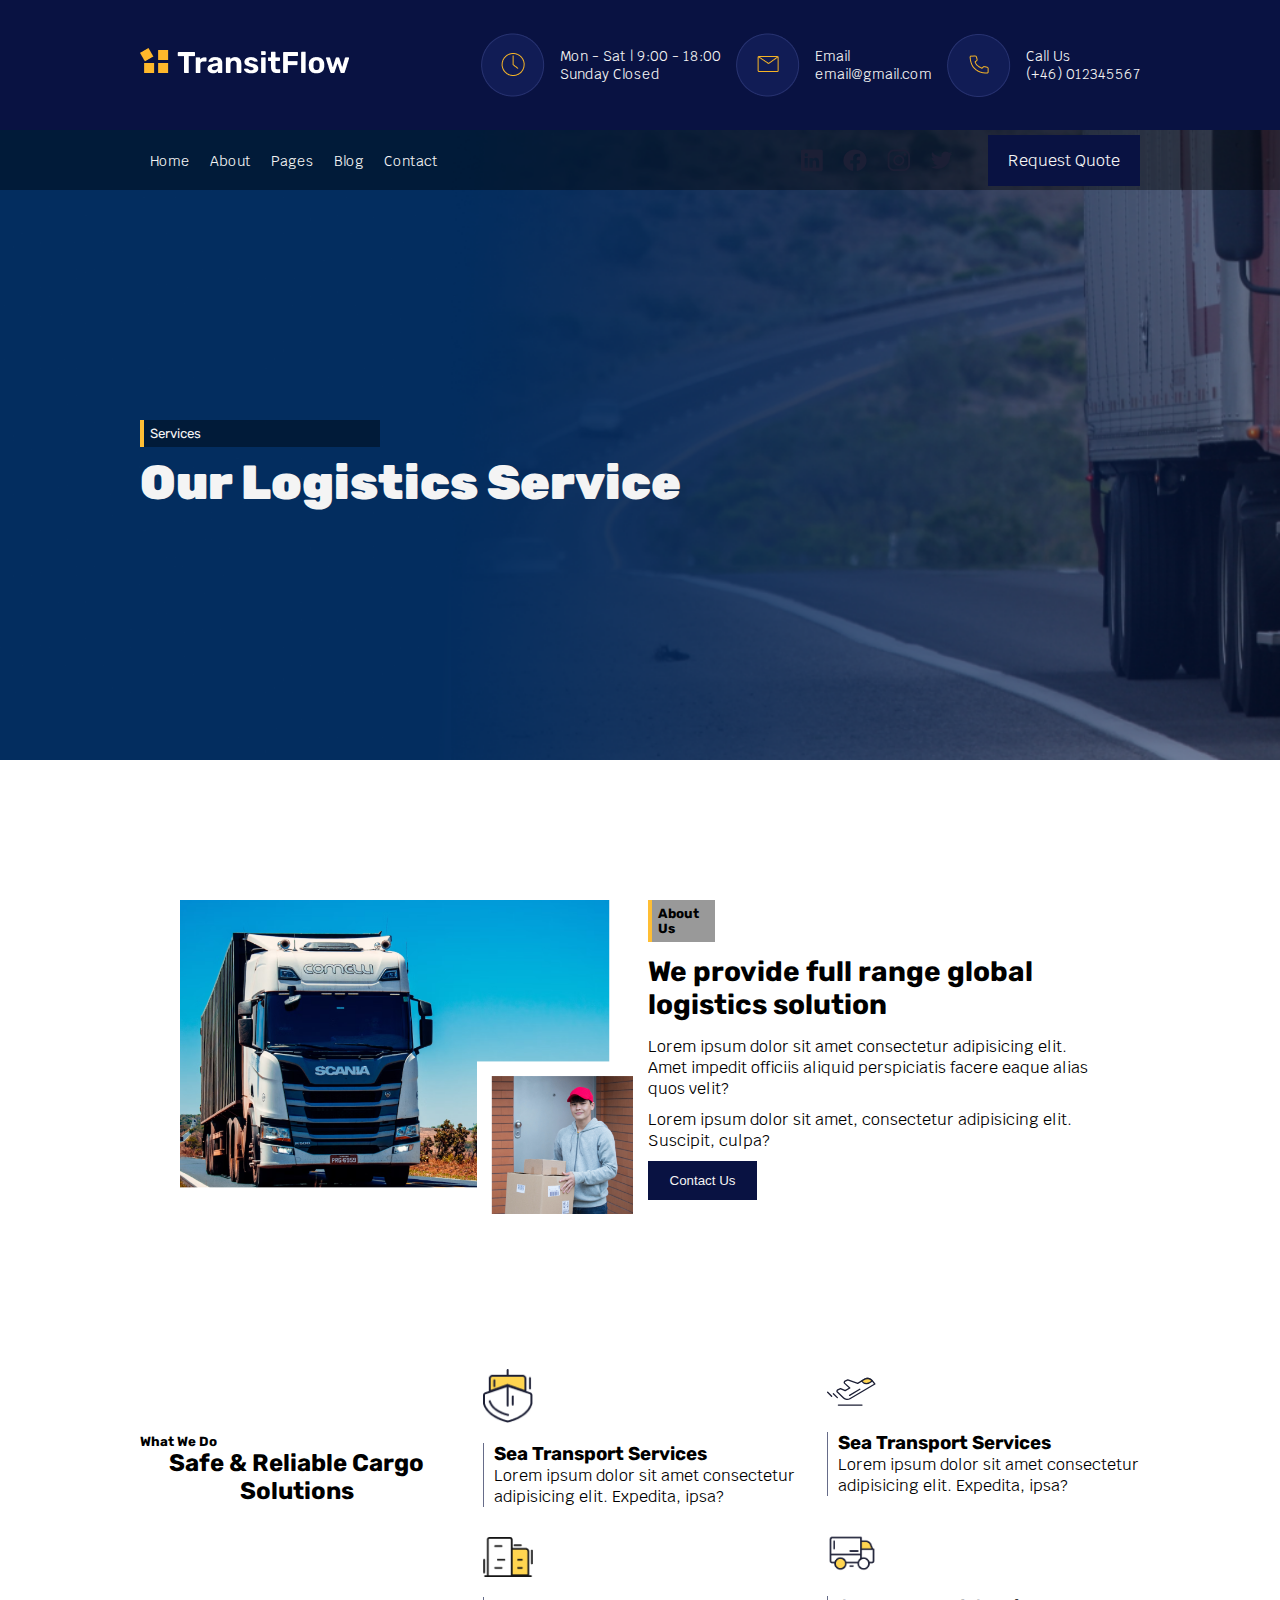
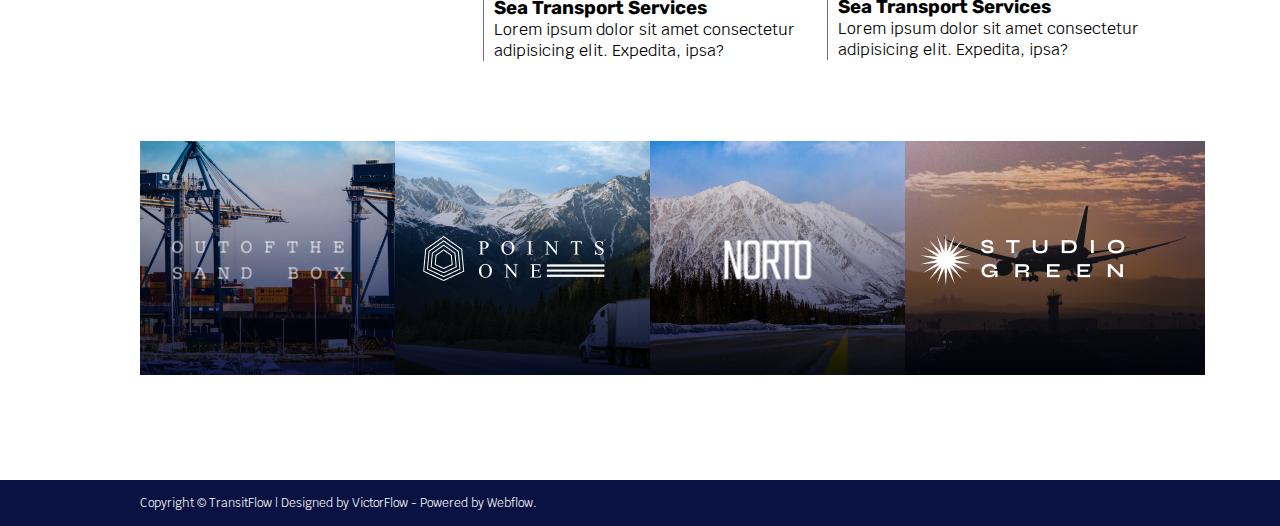
<file: services.html>
<!DOCTYPE html>
<html lang="en">
  <head>
    <meta charset="UTF-8" />
    <meta name="viewport" content="width=device-width, initial-scale=1.0" />
    <title>Services &mdash; Transportation website</title>
    <link rel="stylesheet" href="./css/styles.css" />
    <!-- Link Swiper's CSS -->
    <link
      rel="stylesheet"
      href="https://cdn.jsdelivr.net/npm/swiper@11/swiper-bundle.min.css" />
  </head>
  <body>
    <nav class="top_nav">
      <div class="container top_container">
        <div class="logo_box">
          <img src="./images/Logo.png" alt="" class="logo" />
        </div>
        <div class="top_details">
          <div class="details">
            <img
              src="./images/icons/nav-icon-1.png"
              alt=""
              class="details_icon" />
            <div class="details_text">
              <p>Mon - Sat | 9:00 - 18:00</p>
              <p>Sunday Closed</p>
            </div>
          </div>
          <div class="details">
            <img
              src="./images/icons/nav-icon-2.png"
              alt=""
              class="details_icon" />
            <div class="details_text">
              <p>Email</p>
              <p>email@gmail.com</p>
            </div>
          </div>
          <div class="details">
            <img
              src="./images/icons/nav-icon-3.png"
              alt=""
              class="details_icon" />
            <div class="details_text">
              <p>Call Us</p>
              <p>(+46) 012345567</p>
            </div>
          </div>
        </div>
      </div>
    </nav>
    <header class="mini_header services_mini_header">
      <nav class="nav">
        <div class="container nav_container">
          <ul class="nav_list">
            <li class="nav_item"><a href="/" class="nav_link">Home</a></li>
            <li class="nav_item">
              <a href="./about.html" class="nav_link">About</a>
            </li>
            <li class="nav_item"><a href="#" class="nav_link">Pages</a></li>
            <li class="nav_item">
              <a href="./blog.html" class="nav_link">Blog</a>
            </li>
            <li class="nav_item">
              <a href="./contact.html" class="nav_link">Contact</a>
            </li>
          </ul>
          <div class="nav_right">
            <div class="nav_icons">
              <img src="./images/icons/linkedin.png" alt="" class="nav_icon" />
              <img src="./images/icons/facebook.png" alt="" class="nav_icon" />
              <img src="./images/icons/instagram.png" alt="" class="nav_icon" />
              <img src="./images/icons/twitter.png" alt="" class="nav_icon" />
            </div>
            <a href="#" class="nav_btn">Request Quote</a>
          </div>
        </div>
      </nav>
      <div class="container mini_header_container">
        <div class="header_wrapper">
          <h5 class="header_secondary_title">Services</h5>
          <h1 class="header_main_title">Our Logistics Service</h1>
        </div>
      </div>
    </header>
    <main>
      <section class="section">
        <div class="container">
          <div class="why_container about_why_container">
            <div class="about_why_images">
              <img src="./images/about.png" alt="" class="about_img" />
            </div>
            <div class="why_content">
              <h5 class="why_secondary_heading">About Us</h5>
              <h2 class="why_primary_heading">
                We provide full range global logistics solution
              </h2>
              <p class="why_p">
                Lorem ipsum dolor sit amet consectetur adipisicing elit. Amet
                impedit officiis aliquid perspiciatis facere eaque alias quos
                velit?
              </p>
              <p class="why_p">
                Lorem ipsum dolor sit amet, consectetur adipisicing elit.
                Suscipit, culpa?
              </p>
              <button class="transport_btn">Contact Us</button>
            </div>
          </div>
        </div>
      </section>
      <section class="section">
        <div class="container services_container">
          <div class="service services_heading">
            <span>
              <h5 class="secondary_header">What We Do</h5>
              <h2 class="section_title">Safe & Reliable Cargo Solutions</h2>
            </span>
          </div>
          <div class="service">
            <div class="service_content about_service_content">
              <img
                src="./images/icons/service-1.png"
                alt=""
                class="service_icon about_service_icon" />
              <div class="service_details">
                <h3 class="services_title">Sea Transport Services</h3>
                <p class="services_text">
                  Lorem ipsum dolor sit amet consectetur adipisicing elit.
                  Expedita, ipsa?
                </p>
              </div>
            </div>
            <div class="service_content about_service_content">
              <img
                src="./images/icons/service-2.png"
                alt=""
                class="service_icon about_service_icon" />
              <div class="service_details">
                <h3 class="services_title">Sea Transport Services</h3>
                <p class="services_text">
                  Lorem ipsum dolor sit amet consectetur adipisicing elit.
                  Expedita, ipsa?
                </p>
              </div>
            </div>
          </div>
          <div class="service">
            <div class="service_content about_service_content">
              <img
                src="./images/icons/service-3.svg"
                alt=""
                class="service_icon about_service_icon" />
              <div class="service_details">
                <h3 class="services_title">Sea Transport Services</h3>
                <p class="services_text">
                  Lorem ipsum dolor sit amet consectetur adipisicing elit.
                  Expedita, ipsa?
                </p>
              </div>
            </div>
            <div class="service_content about_service_content">
              <img
                src="./images/icons/service-4.png"
                alt=""
                class="service_icon about_service_icon" />
              <div class="service_details">
                <h3 class="services_title">Sea Transport Services</h3>
                <p class="services_text">
                  Lorem ipsum dolor sit amet consectetur adipisicing elit.
                  Expedita, ipsa?
                </p>
              </div>
            </div>
          </div>
        </div>
      </section>
      <section class="section">
        <div class="container gallery_container">
          <div class="galley_item">
            <img src="./images/customer-1.png" alt="" class="gallery_img" />
            <img src="./images/gallery-1.png" alt="" class="gallery_img_logo" />
          </div>
          <div class="galley_item">
            <img src="./images/customer-2.png" alt="" class="gallery_img" />
            <img src="./images/gallery-2.png" alt="" class="gallery_img_logo" />
          </div>
          <div class="galley_item">
            <img src="./images/customer-3.png" alt="" class="gallery_img" />
            <img src="./images/gallery-3.png" alt="" class="gallery_img_logo" />
          </div>
          <div class="galley_item">
            <img src="./images/customer-4.png" alt="" class="gallery_img" />
            <img src="./images/gallery-4.png" alt="" class="gallery_img_logo" />
          </div>
        </div>
      </section>
    </main>
    <footer class="footer">
      <div class="container">
        <p class="footer_p">
          Copyright © TransitFlow | Designed by VictorFlow - Powered by Webflow.
        </p>
      </div>
    </footer>

    <!-- Swiper JS -->
    <script src="https://cdn.jsdelivr.net/npm/swiper@11/swiper-bundle.min.js"></script>

    <!-- Initialize Swiper -->
    <script>
      var swiper = new Swiper(".mySwiper", {
        slidesPerView: 2,
        spaceBetween: 30,
        pagination: {
          el: ".swiper-pagination",
          clickable: true,
        },
      });
    </script>
  </body>
</html>
</file>
<file: css/styles.css>
@import url("https://fonts.googleapis.com/css2?family=Krub:wght@300;400;500;600&family=Rubik:wght@300;400;500;600;700;800;900&display=swap");
:root {
  --color-primary-1: #ffbe34;
  --color-primary-2: #091242;
  --color-secondary-1: #f4f4f4;

  --color-heading: #1c1f35;
  --color-font: #666c89;
}

* {
  padding: 0px;
  margin: 0px;
  box-sizing: border-box;
}
html {
  font-size: 10px;
}
body {
  font-size: 1.6rem;
  font-family: "Krub", sans-serif;
}
h1,
h2,
h3,
h4,
h5 {
  font-family: "Rubik", sans-serif;
}
ul {
  list-style: none;
}
a {
  text-decoration: none;
}
.container {
  max-width: 104rem;
  margin: 0 auto;
  padding: 0rem 2rem;
}
.section {
  margin-top: 8rem;
}
/* top_nav */
.top_nav {
  width: 100%;
  height: 13rem;
  background-color: var(--color-primary-2);
}
.top_container {
  width: 100%;
  height: 100%;
  display: flex;
  justify-content: space-between;
  align-items: center;
}
.top_details {
  display: flex;
}
.details {
  display: flex;
  align-items: center;
}
.details:not(:first-child) {
  margin-left: 1.5rem;
}
.details_text {
  color: var(--color-secondary-1);
  margin-left: 1.5rem;
}
.details_text > p {
  font-size: 1.4rem;
}

/* header */
.header {
  width: 100%;
  height: 100vh;
  background-image: url(../images/header.jpg);
  background-size: cover;
}

.nav {
  width: 100%;
  height: 6rem;
  background-color: rgba(0, 0, 0, 0.4);
}
.nav_container {
  width: 100%;
  height: 100%;
  display: flex;
  justify-content: space-between;
  align-items: center;
}
.nav_list {
  display: flex;
}
.nav_link {
  font-size: 1.4rem;
  padding: 1.5rem 0rem;
  color: var(--color-secondary-1);
}

.nav_right {
  display: flex;
}
.nav_item {
  margin: 0rem 1rem;
}
.nav_icons {
  display: flex;
  align-items: center;
  margin-right: 2.5rem;
}
.nav_icon {
  margin: 0rem 1rem;
}

.nav_btn {
  padding: 1.5rem 2rem;
  background-color: var(--color-primary-2);
  color: var(--color-secondary-1);
}

.header_container {
  width: 100%;
  height: calc(100vh - 6rem);
  display: flex;
  align-items: center;
}
.header_wrapper {
  width: 60%;
}

.header_secondary_title {
  padding: 0.6rem;
  border-left: 4px solid var(--color-primary-1);
  margin-bottom: 0.7rem;
  background-color: rgba(0, 0, 0, 0.4);
  width: 40%;
  color: var(--color-secondary-1);
  font-weight: 400;
}
.header_main_title {
  font-size: 4.8rem;
  color: var(--color-secondary-1);
  font-weight: 900;
  margin-bottom: 2rem;
}
.header_p {
  color: var(--color-secondary-1);
  font-weight: 300;
  margin-bottom: 4rem;
}
.header_btn {
  background-color: var(--color-primary-1);
  padding: 1.2rem 2.4rem;
  color: var(--color-primary-2);
  cursor: pointer;
}

/* services_container */
.services_container {
  width: 100%;
  display: grid;
  grid-template-columns: repeat(auto-fit, minmax(24rem, 1fr));
  grid-gap: 3rem;
}
.services_heading {
  display: flex;
  align-items: center;
}
.service_content {
  display: grid;
  grid-template-columns: 25% 75%;
  grid-gap: 2rem;
  margin-top: 3rem;
}
.service_details {
  padding-left: 1rem;
  border-left: 1px solid var(--color-font);
}

/* why */
.why {
  width: 100%;
  height: 35rem;
  background-image: url(../images/why-us-bg.jpg);
  background-size: cover;
}

.why_container {
  width: 100%;
  padding: 4rem;
  background-color: var(--color-secondary-1);
  margin-top: -10rem;
  display: grid;
  grid-template-columns: repeat(auto-fit, minmax(25rem, 1fr));
  grid-gap: 1.5rem;
}

.why_secondary_heading {
  background-color: rgba(0, 0, 0, 0.4);
  padding: 0.6rem;
  border-left: 4px solid var(--color-primary-1);
  width: 15%;
  margin-bottom: 1.3rem;
}
.why_primary_heading {
  font-size: 2.8rem;
  margin-bottom: 1.5rem;
}
.why_p {
  margin-bottom: 1rem;
}
.why_icon_box {
  margin-top: 1.5rem;
  display: flex;
  align-items: center;
}
.why_icon_box > h5 {
  margin-left: 1.5rem;
  font-size: 2.2rem;
  font-weight: 500;
}
.why_images {
  position: relative;
}
.why_img_1 {
  position: absolute;
  top: 0;
}
.why_img_2 {
  position: absolute;
  z-index: 99;
  left: -3rem;
  bottom: -3rem;
}
.counter {
  margin-top: 7rem;
  padding: 3rem;
  border-top: 1px solid rgba(0, 0, 0, 0.4);
  display: grid;
  grid-template-columns: repeat(auto-fit, minmax(25rem, 1fr));
  grid-gap: 1.5rem;
}
.delivered {
  display: flex;
  align-items: center;
}
.clients {
  display: flex;
  align-items: center;
}
.counter_p {
  margin-left: 4rem;
}

/* transport */
.transport {
  width: 100%;
  background-color: var(--color-primary-1);
  padding: 6rem 0rem;
}
.transport_heading {
  width: 100%;
  text-align: center;
  margin-bottom: 4rem;
}

.transport_container {
  width: 100%;
  display: grid;
  grid-template-columns: repeat(auto-fit, minmax(13rem, 1fr));
  grid-gap: 1.5rem;
}
.transport_card {
  width: 100%;
  position: relative;
}

.transport_img {
  width: 100%;
}
.transport_content {
  position: absolute;
  z-index: 99;
  left: 2rem;
  bottom: 2rem;
}
.transport_title {
  font-size: 1.4rem;
  color: var(--color-secondary-1);
}
.transport_p {
  font-size: 1.2rem;
  color: var(--color-primary-1);
}

.btn_container {
  width: 100%;
  text-align: center;
  margin-top: 6rem;
}
.transport_btn {
  padding: 1.2rem 2.2rem;
  background-color: var(--color-primary-2);
  outline: none;
  border: none;
  color: var(--color-secondary-1);
  cursor: pointer;
}

/* swiper js */
.swiper {
  width: 100%;
  height: 100%;
  margin-top: 6rem;
}

.swiper-slide {
  text-align: center;
  font-size: 18px;
  height: 30rem;
  background: #fff;
  display: flex;
  justify-content: center;
  align-items: center;
}

.review_card {
  padding: 3rem;
  background-color: var(--color-secondary-1);
}

.review_user {
  width: 100%;
  display: flex;
  justify-content: space-between;
  align-items: center;
}
.review_img {
  width: 6rem;
  height: 6rem;
  object-fit: cover;
  border-radius: 10rem;
}
.user_details {
  text-align: left;
  margin-left: -6rem;
}
.user_designation {
  font-size: 1.3rem;
}
.review_p {
  margin-top: 3rem;
  text-align: left;
}
.review_rating {
  text-align: left;
  margin-top: 3rem;
}
.form_section_header {
  text-align: left !important;
}
.section_header > h5 {
  background-color: rgba(0, 0, 0, 0.4);
  width: 10%;
  padding: 0.6rem;
  border-left: 3px solid var(--color-primary-1);
}

/* choose */
.choose {
  width: 100%;
  height: 90vh;
  position: relative;
}
.choose_wrapper {
  width: 100%;
  height: 100%;
  position: absolute;
  display: flex;
  z-index: -99;
}
.choose_left {
  width: 50%;
  height: 100%;
  background-color: var(--color-primary-2);
}
.choose_right {
  width: 50%;
  height: 100%;
  background-color: var(--color-secondary-1);
}
.choose_container {
  width: 100%;
  height: 100%;
  display: flex;
  align-items: center;
}
.choose_container_wrapper {
  width: 100%;
  display: grid;
  grid-template-columns: repeat(auto-fit, minmax(30rem, 1fr));
}
.choose_img_box {
  position: relative;
}
.choose_tag {
  position: absolute;
  bottom: 0;
  left: 30%;
  z-index: 99;
  display: flex;
  background-color: var(--color-primary-1);
  padding: 2rem;
  width: 30rem;
  align-items: center;
}
.choose_tag_text {
  margin-left: 2rem;
  font-size: 1.8rem;
  font-weight: 600;
}
.choose_img {
  width: 110%;
}
.icon_boxes {
  width: 100%;
  display: grid;
  grid-template-columns: repeat(auto-fit, minmax(18rem, 1fr));
}
.choose_content {
  padding-left: 9rem;
}
.icon_box {
  display: flex;
  align-items: center;
  margin-top: 1.5rem;
}
.icon_box_icon {
  width: 5rem;
}
.icon_box_test {
  margin-left: 1.5rem;
  font-weight: 600;
}

.heading_5 {
  background-color: rgba(0, 0, 0, 0.4);
  width: 20% !important;
  padding: 0.6rem;
  margin-bottom: 2rem;
  border-left: 3px solid var(--color-primary-1);
}
.choose_p {
  margin-top: 2rem;
  margin-bottom: 3rem;
}

/* contact */
.contact {
  width: 100%;
  padding: 10rem;
  background-color: var(--color-primary-2);
}

.contact_container {
  width: 100%;
  display: grid;
  grid-template-columns: repeat(auto-fit, minmax(26rem, 1fr));
}
.contact_details {
  color: var(--color-secondary-1);
}
.section_main_title {
  margin: 1.5rem 0rem;
}

.icon_box > span {
  display: flex;
  flex-direction: column;
}
.icons_box_contact {
  margin: 1.5rem 0rem;
}
.form_containers {
  width: 100%;
  display: grid;
  grid-template-columns: repeat(auto-fit, minmax(20rem, 1fr));
  grid-gap: 2rem;
  margin-bottom: 2rem;
}
.form_container {
  width: 100%;
}
.form_input {
  width: 100%;
  padding: 0.7rem;
  outline: none;
  border: none;
}
.form_text {
  width: 100%;
  padding: 1rem;
  border: none;
  outline: none;
}
.form_btn {
  border: none;
  outline: none;
  margin-top: 1.5rem;
  padding: 1.3rem 2rem;
  background-color: var(--color-primary-1);
  color: var(--color-primary-2);
}

.gallery_container {
  width: 100%;
  display: grid;
  grid-template-columns: repeat(auto-fit, minmax(20rem, 1fr));
  grid-gap: 2rem;
  margin-bottom: 2rem;
  margin-top: 5rem;
}
.galley_item {
  position: relative;
}
.gallery_img_logo {
  position: absolute;
  z-index: 99;
  top: 50%;
  left: 50%;
  transform: translate(-50%, -50%);
}

/* news */
.section_header {
  width: 100%;
  text-align: center;
  margin-bottom: 5rem;
}

.news_container {
  width: 100%;
}

.news {
  width: 100%;
  display: flex;
  margin-top: 2rem;
}
.news_img {
  width: 40%;
  height: 100%;
  object-fit: cover;
}

.news_content {
  margin: 0rem 2rem;
  padding: 0rem 2.5rem;
  border-left: 1px solid var(--color-font);
}
.news_title {
  font-size: 2.8rem;
}
.news_p {
  margin: 1.2rem 0rem;
}
.news_list {
  list-style: circle;
  margin: 0rem 1.5rem;
}
.news_item {
  font-weight: 500;
}

.news_btn {
  margin-top: 6rem;
  padding: 1.2rem 2.5rem;
  color: var(--color-secondary-1);
  outline: none;
  border: none;
  cursor: pointer;
  background-color: var(--color-primary-2);
}
.news_btn_container {
  width: 100%;
  text-align: center;
}
.footer {
  margin-top: 10rem;
  width: 100%;
  background-color: var(--color-primary-2);
}
.footer_p {
  padding: 1.5rem 0rem;
  font-size: 1.2rem;
  color: var(--color-secondary-1);
}

/* About Page */
.mini_header {
  width: 100%;
  height: 70vh;
}

.mini_header_container {
  width: 100%;
  height: calc(70vh - 6rem);
  display: flex;
  align-items: center;
}
.about_why_container {
  margin-top: 10rem;
  background-color: #fff;
}
.about_img {
  width: 100%;
}
.about_services {
  padding: 10rem 0rem;
  background-color: rgba(0, 0, 0, 0.4);
}
.about_service_content {
  display: flex;
  flex-direction: column;
}
.about_service_icon {
  width: 5rem;
}
.section_title {
  width: 100%;
  text-align: center;
  margin-bottom: 6rem;
}
.team {
  width: 100%;
  display: grid;
  grid-template-columns: repeat(auto-fit, minmax(20rem, 1fr));
  grid-gap: 2rem;
}
.team_img {
  width: 100%;
}
.team_footer {
  background-color: var(--color-primary-2);
  margin-top: -1rem;
  padding: 2rem 1rem;
  color: var(--color-secondary-1);
}

.about_mini_header {
  background-image: url(../images/about-header.png);
  background-size: cover;
}

.services_mini_header {
  background-image: url(../images/sservices-header-bg.png);
  background-size: cover;
}

.blog_mini_header {
  background-image: url(../images/blog-header-bg.png);
  background-size: cover;
}
</file>
